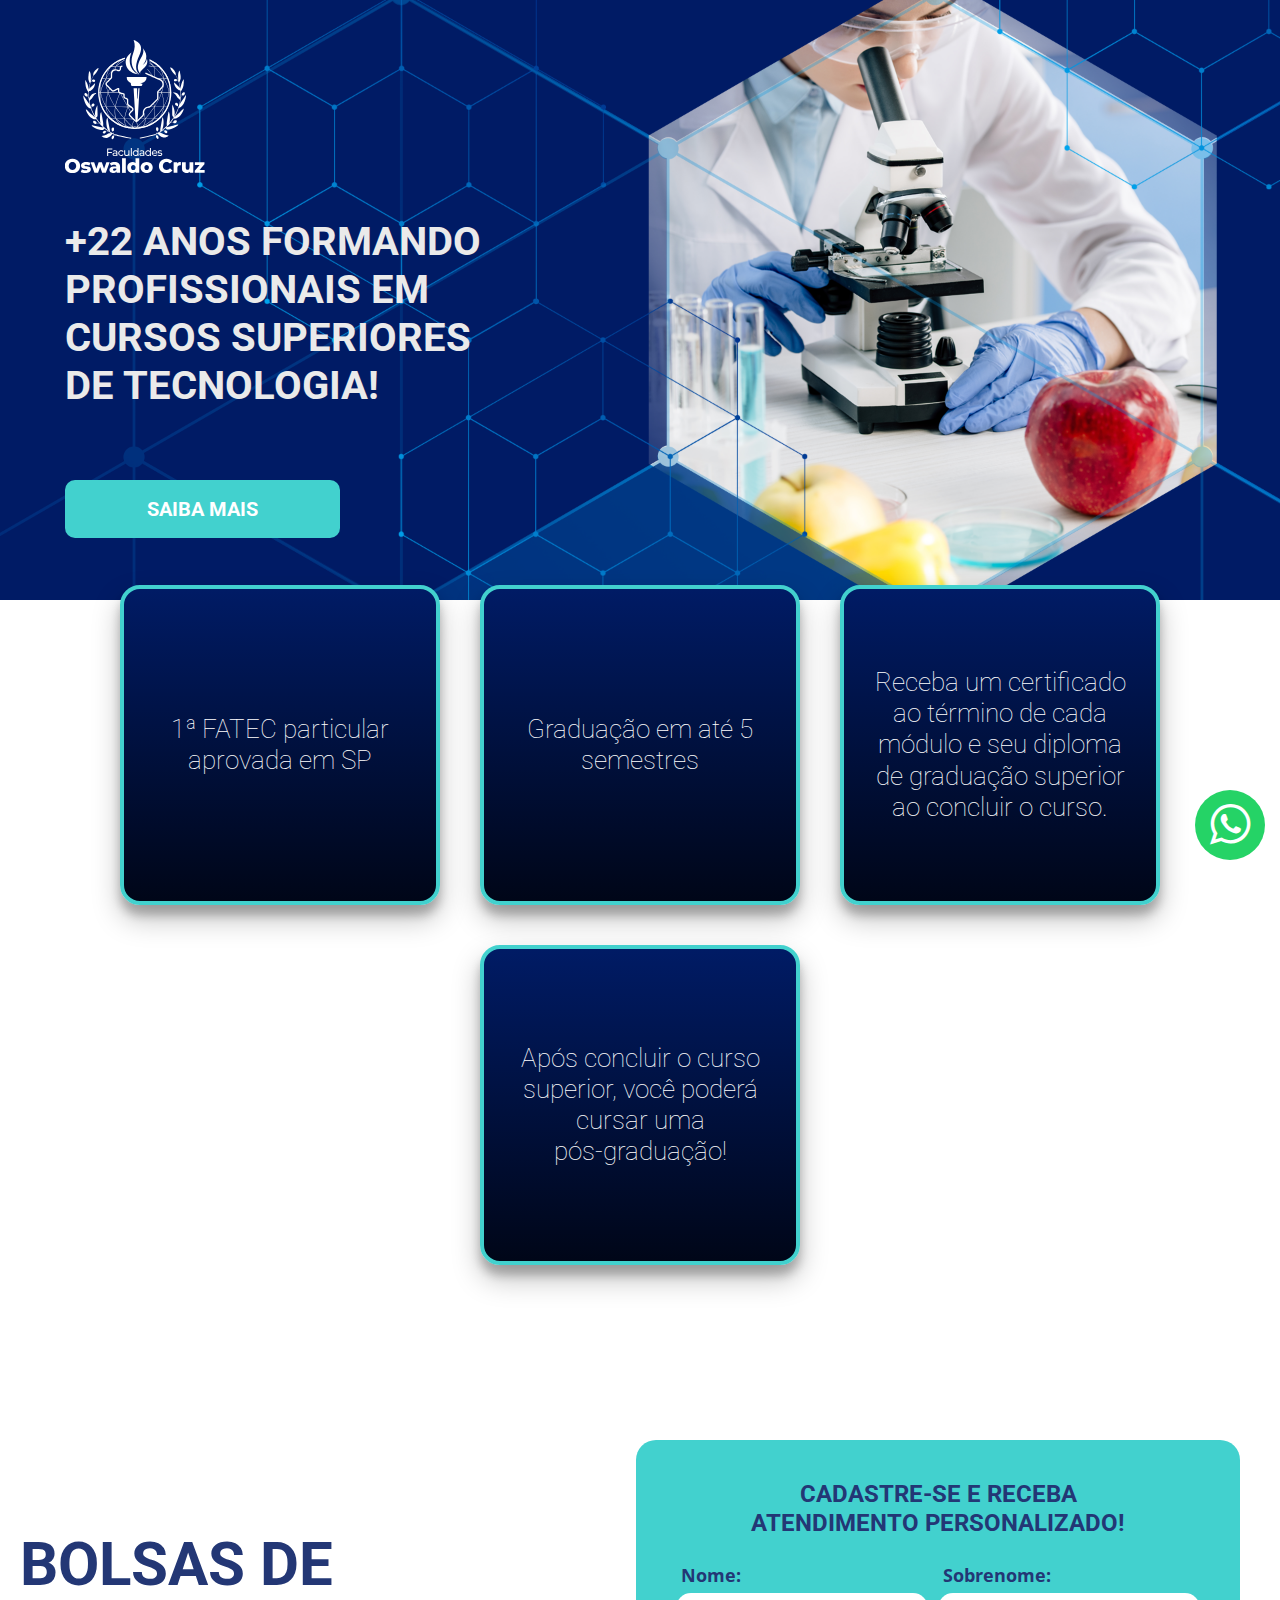
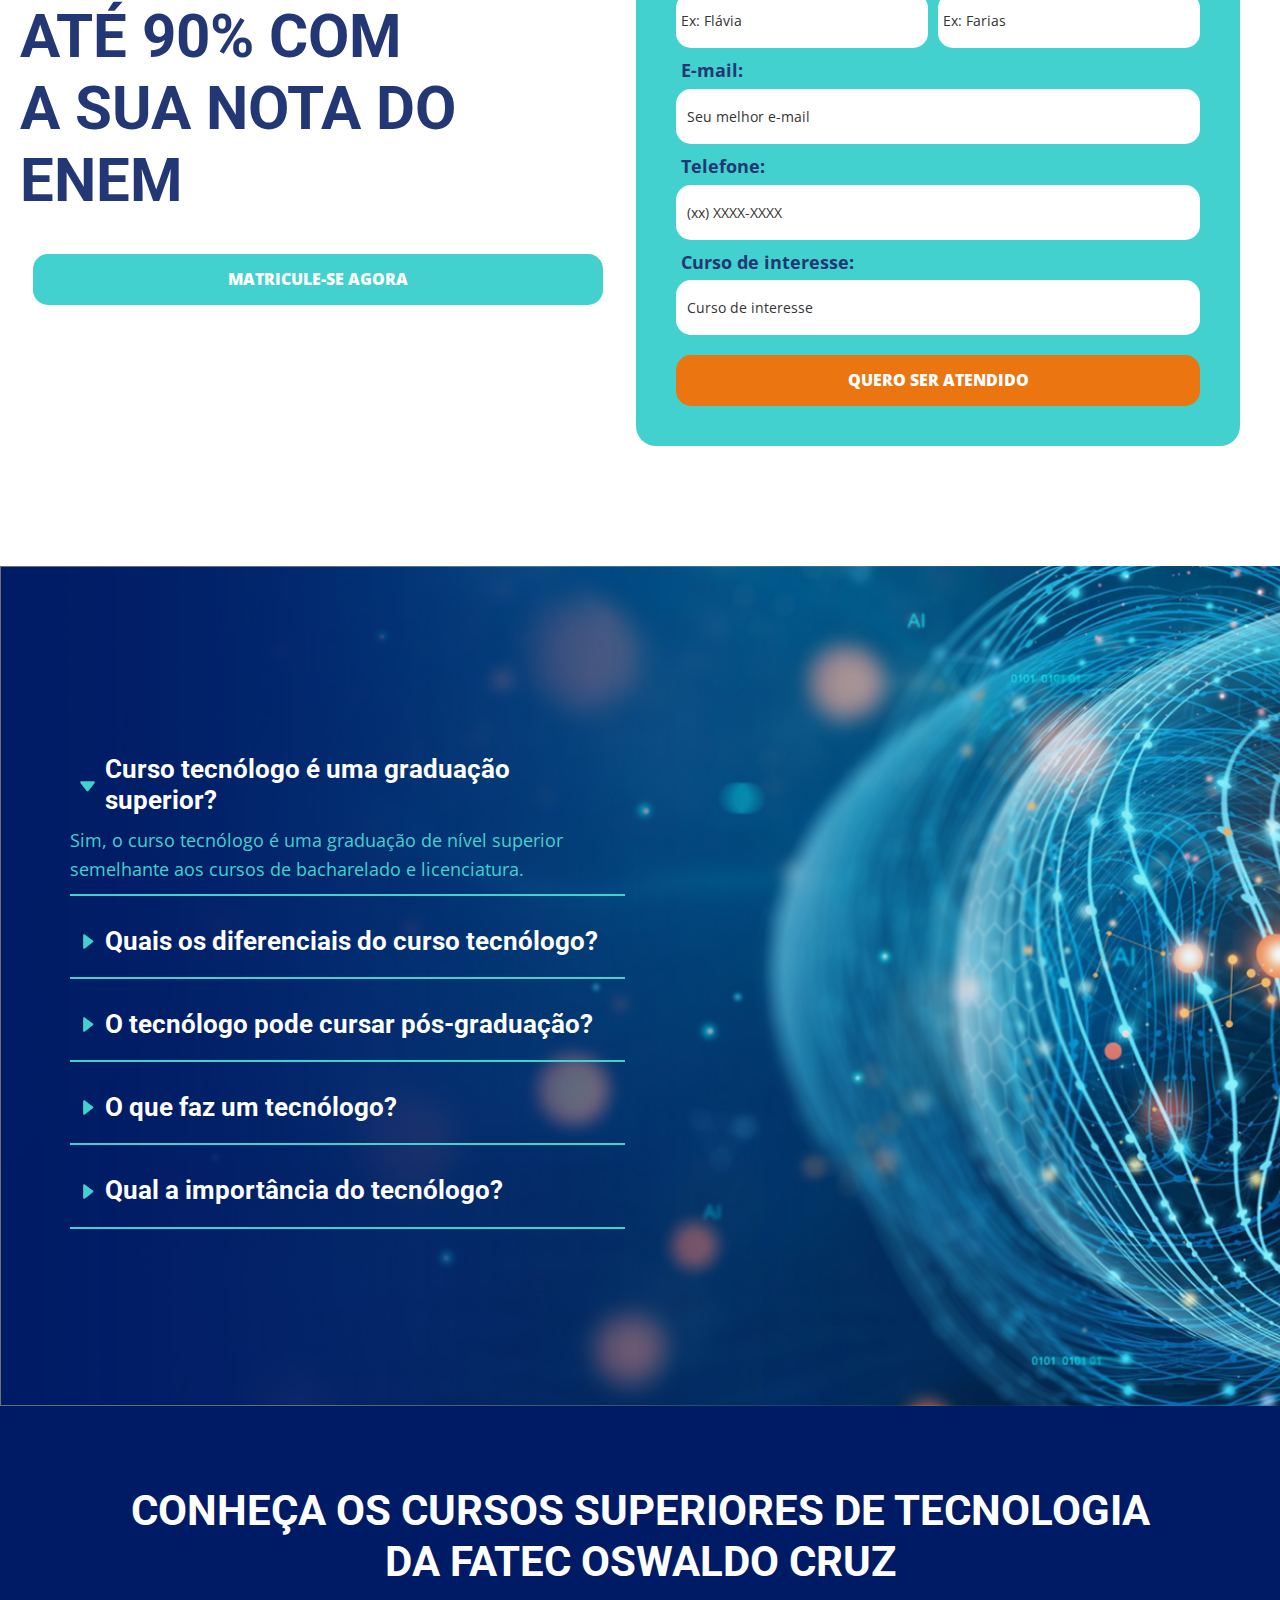
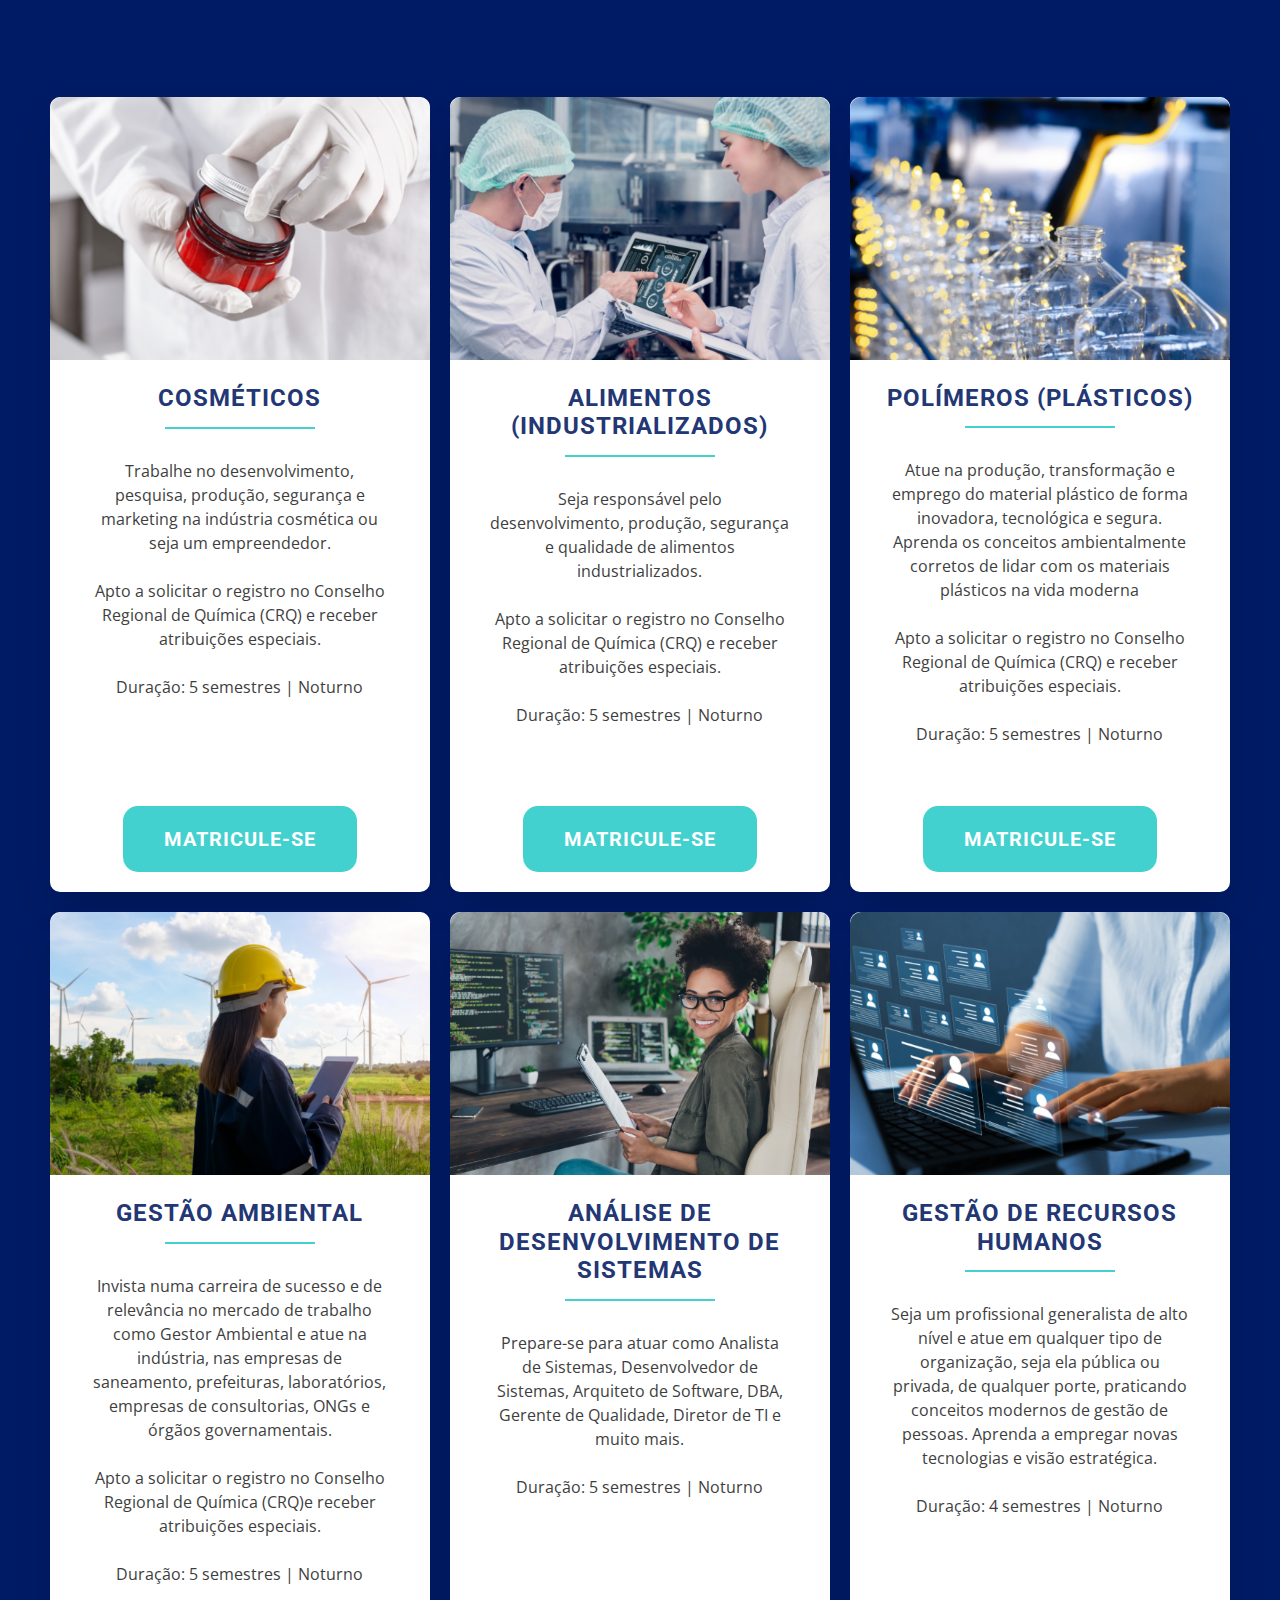
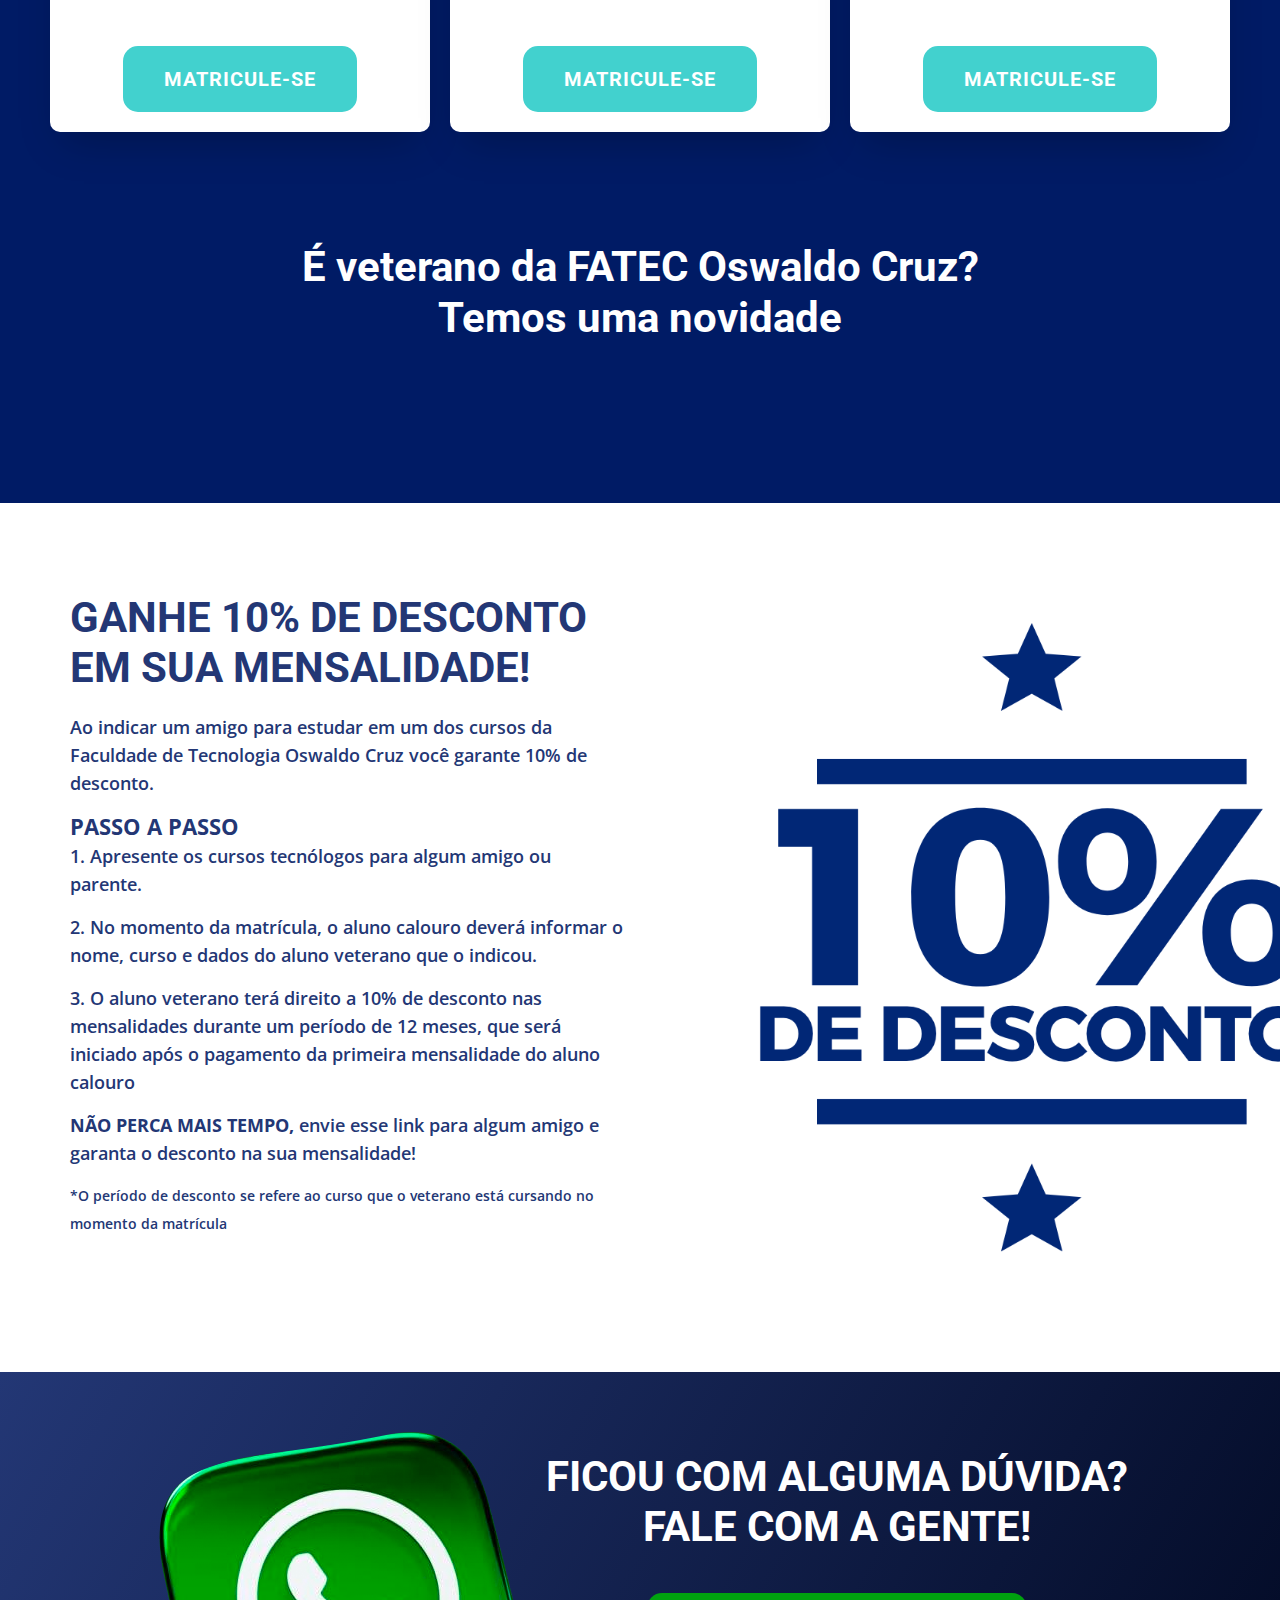
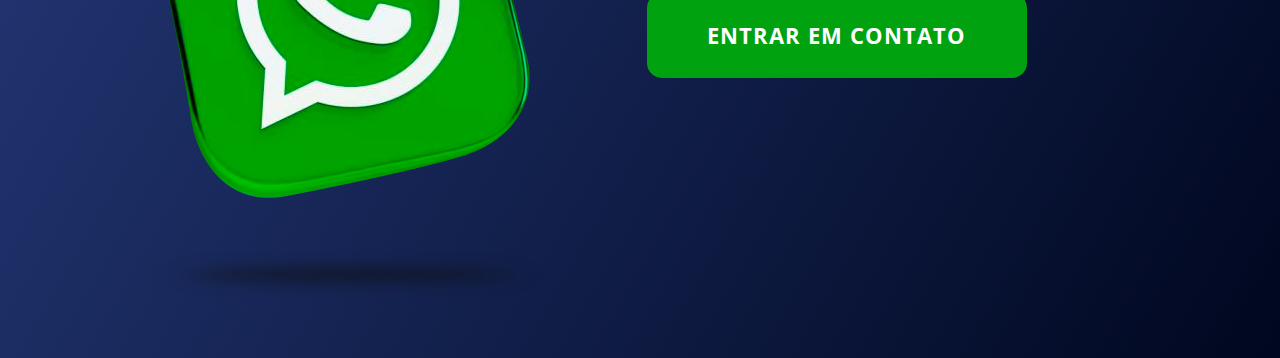
<file: index.html>
<!DOCTYPE html>
<html lang="en">

<head>
  <meta charset="utf-8" />
  <meta name="viewport" content="width=device-width, initial-scale=1.0" />
  <meta name="keywords" content="" />
  <meta name="description" content="" />

  <title>Faculdade Técnica de Excelência - Faculdades Oswaldo Cruz</title>
  <meta name="description"
    content="Descubra os cursos de pós-graduação de excelência da Faculdades Oswaldo Cruz e dê um impulso à sua carreira. Oferecemos programas em diversas áreas de conhecimento, ministrados por professores renomados e com infraestrutura de última geração. Inscreva-se agora e se destaque no mercado de trabalho!">


  <link rel="icon" type="image/x-icon" href="./images/favicon.ico">

  <!-- Loading Bootstrap -->
  <link href="css/bootstrap.css" rel="stylesheet" />

  <!-- Loading Template CSS -->
  <link href="css/style.css" rel="stylesheet" />
  <link href="css/animate.css" rel="stylesheet" />
  <link href="css/style-magnific-popup.css" rel="stylesheet" />

  <!-- Font Awesome -->
  <link href="css/fonts.css" rel="stylesheet" />
  <link rel="stylesheet" href="https://maxcdn.bootstrapcdn.com/font-awesome/4.5.0/css/font-awesome.min.css">

  <!-- Google Fonts -->
  <link href="https://fonts.googleapis.com/css?family=Roboto:400,300,500,700,100" rel="stylesheet" type="text/css" />
  <link href="http://fonts.googleapis.com/css?family=Open+Sans:400,300,300italic,400italic,600,600italic,700"
    rel="stylesheet" type="text/css" />

  <!-- Font Favicon -->
  <link rel="shortcut icon" href="images/favicon.ico" />

  <!-- Meta Pixel Code -->
  <!-- <script>
    !function (f, b, e, v, n, t, s) {
      if (f.fbq) return; n = f.fbq = function () {
        n.callMethod ?
          n.callMethod.apply(n, arguments) : n.queue.push(arguments)
      };
      if (!f._fbq) f._fbq = n; n.push = n; n.loaded = !0; n.version = '2.0';
      n.queue = []; t = b.createElement(e); t.async = !0;
      t.src = v; s = b.getElementsByTagName(e)[0];
      s.parentNode.insertBefore(t, s)
    }(window, document, 'script',
      'https://connect.facebook.net/en_US/fbevents.js');
    fbq('init', '1335290197237374');
    fbq('track', 'PageView');
  </script>
  <noscript><img height="1" width="1" style="display:none"
      src="https://www.facebook.com/tr?id=1335290197237374&ev=PageView&noscript=1" /></noscript> -->
  <!-- End Meta Pixel Code -->

  <!-- Google tag (gtag.js) -->
  <!-- <script async src="https://www.googletagmanager.com/gtag/js?id=AW-11071750930"></script>
  <script>
    window.dataLayer = window.dataLayer || [];
    function gtag() { dataLayer.push(arguments); }
    gtag('js', new Date());

    gtag('config', 'AW-11071750930');
  </script> -->


  <!-- Adicione esse link para utilizar o framework jQuery -->
  <script src="https://code.jquery.com/jquery-3.6.0.min.js"></script>

  <!-- Adicione esse código JavaScript POP-UP formulario -->
  <script>
    $(document).ready(function () {
      $("#contact-form").submit(function (event) {
        event.preventDefault(); // impede que o formulário seja enviado

        var form = $(this);
        var url = form.attr("action");
        var formData = form.serialize();

        $.ajax({
          type: "POST",
          url: url,
          data: formData,
          success: function (response) {
            // Exibe o pop-up de sucesso
            alert("Inscrição realizada. Parabéns por tomar essa decisão importante em busca da sua formação acadêmica! Aguarde o nosso contato para confirmar a sua inscrição e comece a se preparar para realizar o seu desejo de obter uma pós-graduação de qualidade. Estamos ansiosos para te ajudar nessa jornada de aprendizado e crescimento profissional!");
            // Redireciona para a página principal
            window.location.href = "index.html";
          },
          error: function () {
            // Exibe o pop-up de erro
            alert("Erro ao reservar sua bolsa de estudos. Tente novamente mais tarde.");
            // Redireciona para a página principal
            window.location.href = "index.html";
          }
        });
      });
    });
  </script>

</head>

<body>
  <!--begin loader -->
  <div id="loader">
    <div class="sk-three-bounce">
      <div class="sk-child sk-bounce1"></div>
      <div class="sk-child sk-bounce2"></div>
      <div class="sk-child sk-bounce3"></div>
    </div>
  </div>
  <!--end loader -->
  <a href="https://api.whatsapp.com/send?phone=5511951866743&text=Ol%C3%A1%2C+tenho+interesse+nos+cursos+de+P%C3%B3s-gradua%C3%A7%C3%A3o"
    class="float" target="_blank">
    <i class="fa fa-whatsapp my-float"></i>
  </a>


  <!--begin home_wrapper -->
  <section id="home_wrapper" class="home-wrapper">
    <!--begin gradient_overlay -->
    <div class="gradient_overlay img-hor-vert"></div>
    <!--end gradient_overlay -->

    <!--begin container-->
    <div class="container-fluid home-wrappe-inside">
      <!--begin row-->
      <div class="row margin-bottom-30">
        <!--begin col-md-6-->
        <div class="col-md-6 hero-content padding-top-20 margin-left-50">
          <img src="./images/FOC-LOGO-VERTICAL-BRANCA.svg" class="width-100 logo-lp" alt="imac" />

          <h1 class="home-title wow fadeIn" data-wow-delay="0.25s">
            +22 ANOS FORMANDO<br>PROFISSIONAIS EM<br>CURSOS SUPERIORES<br>DE TECNOLOGIA!
          </h1>
          <a href="https://www.oswaldocruz.br/pos/" class="btn btn-banner-blue margin-top-50" onclick="">
            <h3 class="white">SAIBA MAIS</h3>
          </a>
        </div>
        <!--end col-md-6-->
      </div>
      <!--end row-->
    </div>
    <!--end container-->
  </section>
  <!--end home_wrapper -->

  <section class="section-white" id="contact">
    <div class="container-fluid">
      <div class="circle__row">
        <div class="circle">
          <div class="circle--text">
            <h3 class="white">1ª FATEC particular
              aprovada em SP
            </h3>
          </div>
        </div>
        <div class="circle">
          <div class="circle--text">
            <h3 class="white">Graduação
              em até 5 semestres
            </h3>
          </div>
        </div>
        <div class="circle">
          <div class="circle--text">
            <h3 class="white">Receba um certificado ao término de cada módulo e seu diploma de graduação
              superior ao concluir o curso.</h3>
          </div>
        </div>
        <div class="circle">
          <div class="circle--text">
            <h3 class="white">Após concluir o curso superior, você poderá cursar uma</br>pós-graduação!</h3>
          </div>
        </div>
      </div>
    </div>
    <!--begin container-->
    <div class="form-container">
      <!--begin row-->

      <div class="form-aside-text">
        <div class="aside-text-container">
          <h1 class="dark-blue aside-text-content">
            BOLSAS DE<br>
            ATÉ 90% COM<br>
            A SUA NOTA DO ENEM

          </h1>
        </div>
        <div class="btn button-flex" onclick="gtag_report_conversionFOC()">
          <a href="https://www.oswaldocruz.br/www/view/colegio.asp" class="form-text-button">MATRICULE-SE AGORA</a>
        </div>

      </div>
      <!--end row-->
      <div class="form-register col-md-6 ">
        <div class="text-center form-title">
          <h3>CADASTRE-SE E RECEBA<br>ATENDIMENTO PERSONALIZADO!</h3>
        </div>
        <!--begin row-->

        <!--begin contact form -->
        <form id="contact-form" class="contact" action="processar_cadastro.php" method="post">

          <div class="col-md-12 container-two-input">
            <div class="form-medium-field">
              <label for="name">Nome:</label>
              <input class="contact-input gray-input" required="" name="name" placeholder="Ex: Flávia" id="name"
                type="text">
            </div>
            <div class="form-medium-field">
              <label for="surname">Sobrenome:</label>
              <input class="contact-input gray-input" required="" name="surname" placeholder="Ex: Farias" id="surname"
                type="text">
            </div>
          </div>

          <!--begin col-md-6-->
          <div class="col-md-12">
            <div class="form-field">
              <label for="email">E-mail:</label>
              <input class="contact-input gray-input" required="" name="email" placeholder="Seu melhor e-mail"
                id="email" type="email">
            </div>
            <div class="form-field">
              <label for="phone">Telefone:</label>
              <input class="contact-input gray-input" required="" name="phone" placeholder="(xx) XXXX-XXXX" id="phone"
                type="tel">
            </div>
          </div>
          <!--end col-md-6-->

          <!--begin col-md-6-->
          <div class="col-md-12">
            <div class="form-field">
              <label for="curso">Curso de interesse:</label>
              <input class="contact-input gray-input" required="" name="course" placeholder="Curso de interesse"
                id="course" type="text">
            </div>
          </div>
          <!--end col-md-6-->

          <!--begin col-md-12-->
          <div class="col-md-12 button-flex" onclick="">
            <input value="QUERO SER ATENDIDO" id="submit-button" class="contact-submit" type="submit">
          </div>
          <!--end col-md-12-->
        </form>

        <!--end contact form -->
      </div>
      <!--end row-->
    </div>
    <!--end container-->
  </section>
  <section class="section-faq" style="position: relative;">
    <!--begin container-->
    <div class="container">
      <!--begin row-->
      <div class="row mobile-reverse" style="position: relative;">
        <!--begin col-md-6-->
        <div class="col-md-6 margin-top-10 margin-bottom-30 section-align-center" style="height: 560px;">
          <div class="faq active">

            <div class="question">
              <img class="faq-img" src="/images/iconmonstr-caret-right-filled.svg" width="35px">
              <h3 class="white">Curso tecnólogo é uma graduação superior?</h3>
            </div>
            <div class="answer">
              <p class="cyan">Sim, o curso tecnólogo é uma graduação de nível superior semelhante aos cursos de
                bacharelado e licenciatura.</p>
            </div>
          </div>
          <div class="faq">

            <div class="question">
              <img class="faq-img" src="/images/iconmonstr-caret-right-filled.svg" width="35px">
              <h3 class="white">Quais os diferenciais do curso tecnólogo?</h3>
            </div>
            <div class="answer">
              <p class="cyan">O curso tecnólogo oferece uma formação específica e destinada para uma determinada área do
                mercado de trabalho.
              </p>
            </div>
          </div>
          <div class="faq">

            <div class="question">
              <img class="faq-img" src="/images/iconmonstr-caret-right-filled.svg" width="35px">
              <h3 class="white">O tecnólogo pode cursar pós-graduação?</h3>
            </div>
            <div class="answer">
              <p class="cyan">Sim, pode. Você pode se formar em tecnólogo na FATEC Oswaldo Cruz em 2,5 anos e se cursar
                uma pós em até 1,5 anos terá também o título de especialista</p>
            </div>
          </div>
          <div class="faq">

            <div class="question">
              <img class="faq-img" src="/images/iconmonstr-caret-right-filled.svg" width="35px">
              <h3 class="white">O que faz um tecnólogo?</h3>
            </div>
            <div class="answer">
              <p class="cyan">Embora receba uma formação específica, o tecnólogo pode atuar na parte operacional,
                coordenação, gestão e direção da sua área de formação</p>
            </div>
          </div>
          <div class="faq">

            <div class="question">
              <img class="faq-img" src="/images/iconmonstr-caret-right-filled.svg" width="35px">
              <h3 class="white">Qual a importância do tecnólogo?</h3>
            </div>
            <div class="answer">
              <p class="cyan">O profissional tecnólogo é valioso para o mercado de trabalho pois oferece mão de obra
                qualificada especializada. Por isso, os cursos tecnólogos oferecem alta empregabilidade</p>
            </div>
          </div>
        </div>
        <!--end col-sm-6-->
      </div>
      <!--end row-->
    </div>
    <!--end container-->
  </section>

  <section class="section-dark-blue" style="position:relative">
    <h1 class="text-center margin-bottom-100 white">CONHEÇA OS CURSOS SUPERIORES DE TECNOLOGIA<br>
      DA FATEC OSWALDO CRUZ</h1>
    <div class="main">
      <ul class="cards">
        <li class="cards_item">
          <div class="card">
            <div class="card_image"><img src="/images/cosmeticos.png"></div>
            <div class="card_content">
              <h2 class="card_title dark-blue underline-blue">COSMÉTICOS</h2>
              <p class="card_text">Trabalhe no desenvolvimento, pesquisa, produção,
                segurança e marketing na indústria cosmética ou seja um empreendedor.<br><br>
                Apto a solicitar o registro no Conselho Regional
                de Química (CRQ) e receber atribuições especiais.<br><br>
                Duração: 5 semestres | Noturno
              </p>
            </div>
            <div class="align-end">
              <a href="https://www.oswaldocruz.br/pos/sip/sip_curso.asp?id_curso=464" class="btn btn-blue-fluid"
                onclick="gtag_report_conversion_farmacoeconomia()">
                <h5 class="white">MATRICULE-SE</h5>
              </a>
            </div>
          </div>
        </li>
        <li class="cards_item">
          <div class="card">
            <div class="card_image"><img src="/images/alimentos-industrializados.png"></div>
            <div class="card_content">
              <h2 class="card_title dark-blue underline-blue">ALIMENTOS<br>(INDUSTRIALIZADOS)</h2>
              <p class="card_text">Seja responsável pelo desenvolvimento, produção,
                segurança e qualidade de alimentos industrializados.<br><br>
                Apto a solicitar o registro no Conselho Regional
                de Química (CRQ) e receber atribuições especiais. <br><br>
                Duração: 5 semestres | Noturno
              </p>
            </div>
            <div class="align-end">
              <a href="https://www.oswaldocruz.br/pos/sip/sip_curso.asp?id_curso=464" class="btn btn-blue-fluid"
                onclick="gtag_report_conversion_farmacoeconomia()">
                <h5 class="white">MATRICULE-SE</h5>
              </a>
            </div>
          </div>
        </li>
        <li class="cards_item">
          <div class="card">
            <div class="card_image"><img src="/images/polimeros-plasticos.png"></div>
            <div class="card_content">
              <h2 class="card_title dark-blue underline-blue">POLÍMEROS (PLÁSTICOS)</h2>
              <p class="card_text">Atue na produção, transformação e emprego do material plástico de forma inovadora,
                tecnológica e segura. Aprenda os conceitos ambientalmente corretos de lidar com os materiais plásticos
                na vida moderna<br><br>
                Apto a solicitar o registro no Conselho Regional
                de Química (CRQ) e receber atribuições especiais.<br><br>
                Duração: 5 semestres | Noturno
              </p>
            </div>
            <div class="align-end">
              <a href="https://www.oswaldocruz.br/pos/sip/sip_curso.asp?id_curso=464" class="btn btn-blue-fluid"
                onclick="gtag_report_conversion_farmacoeconomia()">
                <h5 class="white">MATRICULE-SE</h5>
              </a>
            </div>
          </div>
        </li>

        <li class="cards_item">
          <div class="card">
            <div class="card_image"><img src="/images/gestao-ambiental.png"></div>
            <div class="card_content">
              <h2 class="card_title dark-blue underline-blue">GESTÃO AMBIENTAL</h2>
              <p class="card_text">Invista numa carreira de sucesso e de relevância no mercado de trabalho como Gestor
                Ambiental e atue na indústria, nas empresas de saneamento, prefeituras, laboratórios, empresas de
                consultorias, ONGs e órgãos governamentais. <br><br>
                Apto a solicitar o registro no Conselho Regional
                de Química (CRQ)e receber atribuições especiais.<br><br>
                Duração: 5 semestres | Noturno
              </p>
            </div>
            <div class="align-end">
              <a href="https://www.oswaldocruz.br/pos/sip/sip_curso.asp?id_curso=464" class="btn btn-blue-fluid"
                onclick="gtag_report_conversion_farmacoeconomia()">
                <h5 class="white">MATRICULE-SE</h5>
              </a>
            </div>
          </div>
        </li>

        <li class="cards_item">
          <div class="card">
            <div class="card_image"><img src="/images/analise-de-desenvolvimento.png"></div>
            <div class="card_content">
              <h2 class="card_title dark-blue underline-blue">ANÁLISE DE DESENVOLVIMENTO DE SISTEMAS</h2>
              <p class="card_text">Prepare-se para atuar como Analista de Sistemas, Desenvolvedor de Sistemas, Arquiteto
                de Software, DBA, Gerente de Qualidade, Diretor de TI e muito mais.<br><br>
                Duração: 5 semestres | Noturno
              </p>
            </div>
            <div class="align-end">
              <a href="https://www.oswaldocruz.br/pos/sip/sip_curso.asp?id_curso=464" class="btn btn-blue-fluid"
                onclick="gtag_report_conversion_farmacoeconomia()">
                <h5 class="white">MATRICULE-SE</h5>
              </a>
            </div>
          </div>
        </li>

        <li class="cards_item">
          <div class="card">
            <div class="card_image"><img src="/images/gestao-de-rh.png"></div>
            <div class="card_content">
              <h2 class="card_title dark-blue underline-blue">GESTÃO DE RECURSOS HUMANOS</h2>
              <p class="card_text">Seja um profissional generalista de alto nível e atue em qualquer tipo de
                organização, seja ela pública ou privada, de qualquer porte, praticando conceitos modernos de gestão de
                pessoas. Aprenda a empregar novas tecnologias e visão estratégica.<br><br>
                Duração: 4 semestres | Noturno
              </p>
            </div>
            <div class="align-end">
              <a href="https://www.oswaldocruz.br/pos/sip/sip_curso.asp?id_curso=464" class="btn btn-blue-fluid"
                onclick="gtag_report_conversion_farmacoeconomia()">
                <h5 class="white">MATRICULE-SE</h5>
              </a>
            </div>
          </div>
        </li>
      </ul>
      <h1 class="text-center margin-bottom-100 margin-top-100 white">É veterano da FATEC Oswaldo Cruz?<br>
        Temos uma novidade
        <br>

    </div>
  </section>

  <section class="section-white" style="position: relative;">
    <!--begin container-->
    <div class="container">
      <!--begin row-->
      <div class="row mobile-reverse" style="position: relative;">
        <!--begin col-md-6-->
        <div class="col-md-6 margin-top-10 margin-bottom-30 section-align-center text-42" style="height: 560px;">
          <h3 class="dark-blue" style="font-size: 42px;">
            GANHE 10% DE DESCONTO EM SUA MENSALIDADE!
          </h3>

          <p class="dark-blue semi-bold">Ao indicar um amigo para estudar em um dos cursos
            da Faculdade de Tecnologia Oswaldo Cruz você garante 10% de desconto.
          </p>

          <p class="dark-blue semi-bold">
            <b style="font-size: 22px;">PASSO A PASSO</b><br>
            1. Apresente os cursos tecnólogos para algum amigo ou parente.
          </p>

          <p class="dark-blue semi-bold">2. No momento da matrícula, o aluno calouro deverá informar o nome, curso e
            dados do aluno veterano que o indicou.</p>

          <p class="dark-blue semi-bold">3. O aluno veterano terá direito a 10% de desconto nas mensalidades durante um
            período de 12 meses, que será iniciado após o pagamento da primeira mensalidade do aluno calouro</p>

          <p class="dark-blue semi-bold"><b>NÃO PERCA MAIS TEMPO,</b> envie esse link para algum amigo e garanta o
            desconto na
            sua mensalidade!
          </p>

          <p class="dark-blue semi-bold" style="font-size: 14px;">*O período de desconto se refere ao curso que o
            veterano está cursando no momento da matrícula</p>
        </div>
        <!--end col-sm-6-->
        <!--begin col-md-6-->
        <div class="col-md-6 complement-image">
          <img src="./images/desconto-10.png" class="width-100 img-mb-30 responsive-42 margin-left-100" alt="imac" />
        </div>
        <!--end col-sm-6-->
      </div>
      <!--end row-->
    </div>
    <!--end container-->
  </section>

  <section class="section-dark-blue-gradient" style="position:relative">
    <div class="container">
      <div class="whatsapp-connection">
        <div class="whatsapp-icon"><img src="./images/WHATSAPP ICON.png" class="width-100" alt="imac" />
        </div>
        <div class="whatsapp-content text-center">
          <h1 class="white">FICOU COM ALGUMA DÚVIDA?</br> FALE COM A GENTE!</h1>
          <div class="button-center">
            <a href="https://api.whatsapp.com/send?phone=5511951866743&text=Ol%C3%A1%2C+tenho+interesse+em%C2%A0um%C2%A0dos%C2%A0cursos%21"
              target="_blank" class="btn btn-whatsapp">ENTRAR EM CONTATO</a>
          </div>
        </div>
      </div>
    </div>
  </section>

  <!-- Load JS here for greater good =============================-->
  <script src="js/jquery-1.11.3.min.js"></script>
  <script src="js/bootstrap.min.js"></script>
  <script src="js/jquery.magnific-popup.min.js"></script>
  <script src="js/jquery.nav.js"></script>
  <script src="js/jquery.scrollTo-min.js"></script>
  <script src="js/SmoothScroll.js"></script>
  <script src="js/wow.js"></script>
  <script src="js/custom.js"></script>
  <script src="js/plugins.js"></script>
  <script src="js/app.js"></script>
</body>

</html>
</file>
<file: css/style.css>
/*
Template Name: BeSmart - Startup Landing Page Template
Author URI: http://themeforest.net/user/bogdan_09
Author Name: Bogdan
Version: 1.0
*/

/* --- TABLE OF CONTENT

01. GENERAL LAYOUT
02. FOOTER
03. HOME
04. SERVICES
05. NEWSLETTER
06. TEAM
07. BLOG
08. REGISTER
09. PRICING
10. CONTACT
11. OTHER STYLES
		1. Buttons
		2. Partners
		3. Navigation
		4. Fun Facts
		5. Testimonials
		6. Background Image
		7. Page Loader
12. MOBILE DEVICES

--- */

/* ========================================================== */
/* 			            01. GENERAL LAYOUT                    */
/* ========================================================== */

html {
  overflow: auto;
}

.no-padding {
  padding: 0;
}

.no-padding-left {
  padding-left: 0;
}

.no-padding-right {
  padding-left: 0;
}

.small-padding-left {
  padding-left: 5px;
}

.small-padding-right {
  padding-right: 5px;
}

ul,
ol {
  list-style: none;
  list-style-image: none;
  margin: 0;
  padding: 0;
  color: #858585;
  font-size: 14px;
  line-height: 24px;
  margin-bottom: 20px;
}

ul li,
ol li {
  font-size: 18px;
  line-height: 28px;
}

ul li i {
  vertical-align: middle;
}

ul.features-list-dark {
  display: inline-block;
}

ul.features-list-dark li {
  float: left;
  font-size: 15px;
  line-height: 28px;
  margin: 1px 0;
}

ul.features-list li {
  float: left;
  font-size: 15px;
  line-height: 24px;
  margin: 12px 0;
}
ul.features-list li img {
  max-width: 55px;
  margin-right: 20px;
  float: left;
}

p {
  font-size: 15px;
  line-height: 24px;
  font-weight: 400;
  color: #858585;
  margin-bottom: 15px;
}

a,
a:hover,
a:focus {
  text-decoration: none;
  outline: 0;
}

h1,
h2,
h3,
h4,
h5,
h6 {
  font-family: "Roboto", sans-serif;
  font-weight: 700;
  line-height: 1.2;
  margin-bottom: 20px;
  color: #454545;
}

h1 {
  font-size: 42px;
}

h2 {
  font-size: 34px;
}

h3 {
  font-size: 28px;
}

h4 {
  font-size: 24px;
}

h5 {
  font-size: 20px;
}

h6 {
  font-size: 18px;
}

h2.section-title.grey {
  color: #ddd;
}

h2.large-title {
  margin-bottom: 15px;
  font-size: 40px;
  font-weight: 500;
}

p.section-subtitle {
  font-size: 17px;
}

p.section-subtitle.grey {
  color: #bbb;
}

.separator_wrapper,
.separator_wrapper_white {
  margin-bottom: 10px;
}

.separator_wrapper::after,
.separator_wrapper::before {
  background-color: #34b1c4;
  display: inline-block;
  vertical-align: middle;
  content: "";
  width: 60px;
  height: 1px;
  margin-top: -6px;
}

.separator_wrapper_white::after,
.separator_wrapper_white::before {
  background-color: #ddd;
  display: inline-block;
  vertical-align: middle;
  content: "";
  width: 60px;
  height: 1px;
  margin-top: -6px;
}

h3.purple-title {
  font-size: 38px;
}

h3.medium-title {
  font-size: 40px;
}

iframe {
  max-width: 100%;
  border: none;
}

.width-100 {
  width: 100%;
}

.medium {
  font-weight: 400;
}

.semi-bold {
  font-weight: 600;
}

.bold {
  font-weight: 700;
}

.lyla {
  color: #9e5fba;
}

.green {
  color: #16a085;
}

.blue {
  color: #3498db;
}

.dark-blue {
  color: #233775;
}

.red {
  color: #34b1c4;
}
.grey {
  color: #ddd;
}

.white {
  color: #fff;
}

.cyan {
  color: #42d1ce;
}

.purple {
  color: #442463;
}

.light-purple {
  color: #512199;
}

.container-button {
  max-width: 300px;
  margin: 0 auto;
}

.logo-lp {
  max-width: 200px;
  margin-bottom: 4rem;
}

.description-first-section {
  max-width: 400px;
}

.section-purple {
  background-color: #331d5f;
  padding: 60px 0;
}

.section-light-purple {
  background-color: #512199;
  padding: 100px 0;
}

.section-dark-blue {
  background-color: #001b65;
  padding: 60px 0;
}

.section-dark-blue-gradient {
  background: linear-gradient(
    120deg,
    rgba(35, 55, 117, 1) 0%,
    rgba(0, 7, 31, 1) 100%
  );
  padding: 60px 0;
}

.section-white {
  background-color: #fff;
  padding: 120px 0;
}

.section-faq {
  background: url(/images/bg-perguntas.png);
  padding: 120px 0;
  background-size: cover;
}

.section-grey {
  background-color: #42d1ce;
  padding: 90px 0;
}

.section-grey.small-padding,
.section-white.small-padding {
  padding: 40px 0;
}

.section-grey.medium-padding,
.section-white.medium-padding,
.section-dark.medium-padding {
  padding: 60px 0;
}

.section-grey.no-padding-bottom,
.section-white.no-padding-bottom,
.section-dark.no-padding-bottom,
.section-blue.no-padding-bottom {
  padding: 90px 0 0 0;
}

.section-grey.small-padding-bottom,
.section-white.small-padding-bottom,
.section-dark.small-padding-bottom,
.section-blue.small-padding-bottom {
  padding: 90px 0 60px 0;
}

.section-grey.no-padding,
.section-white.no-padding,
.section-dark.no-padding,
.section-blue.no-padding {
  padding: 0;
}

.section-white.about-padding {
  padding: 85px 0 100px 0;
}

.section-dark.portfolio-padding {
  padding: 60px 0 75px 0;
}

.section-dark {
  background-color: #42d1ce;
  padding: 90px 0;
}

.section-blue {
  background-color: #34b1c4;
  padding: 90px 0;
}

/* margin and padding classes */

.margin-left-100 {
  margin-left: 100px;
}

.margin-left-200 {
  margin-left: 200px;
}

.margin-right-200 {
  margin-right: 200px;
}

.margin-right-25 {
  margin-right: 25px !important;
}

.margin-top-110 {
  margin-top: 110px !important;
}

.margin-top-100 {
  margin-top: 100px !important;
}

.margin-top-90 {
  margin-top: 90px !important;
}

.margin-top-80 {
  margin-top: 80px !important;
}

.margin-top-60 {
  margin-top: 60px !important;
}

.margin-top-50 {
  margin-top: 50px !important;
}

.margin-top-40 {
  margin-top: 40px !important;
}

.margin-top-35 {
  margin-top: 35px !important;
}

.margin-top-30 {
  margin-top: 30px !important;
}

.margin-top-20 {
  margin-top: 20px !important;
}

.margin-top-10 {
  margin-top: 10px !important;
}

.margin-top-5 {
  margin-top: 5px !important;
}

.margin-bottom-0 {
  margin-bottom: 0px !important;
}

.margin-bottom-10 {
  margin-bottom: 10px !important;
}

.margin-bottom-20 {
  margin-bottom: 20px !important;
}

.margin-bottom-30 {
  margin-bottom: 30px !important;
}

.margin-bottom-40 {
  margin-bottom: 40px !important;
}

.margin-bottom-50 {
  margin-bottom: 50px !important;
}

.margin-bottom-60 {
  margin-bottom: 60px !important;
}

.margin-bottom-70 {
  margin-bottom: 70px !important;
}

.margin-bottom-80 {
  margin-bottom: 80px !important;
}

.margin-bottom-100 {
  margin-bottom: 100px !important;
}

.margin-bottom-120 {
  margin-bottom: 120px !important;
}

.margin-bottom-130 {
  margin-bottom: 120px !important;
}

.margin-bottom-140 {
  margin-bottom: 140px !important;
}

.vertical-padding-50 {
  padding: 50px 0;
}

.padding-0 {
  padding: 0 !important;
}

.padding-top-0 {
  padding-top: 0px !important;
}

.padding-top-20 {
  padding-top: 20px !important;
}

.padding-top-25 {
  padding-top: 25px !important;
}

.padding-top-30 {
  padding-top: 30px !important;
}

.padding-top-40 {
  padding-top: 40px !important;
}

.padding-top-45 {
  padding-top: 45px !important;
}

.padding-top-50 {
  padding-top: 50px !important;
}
.padding-top-60 {
  padding-top: 60px !important;
}

.padding-top-70 {
  padding-top: 70px !important;
}

.padding-top-80 {
  padding-top: 80px !important;
}

.padding-top-100 {
  padding-top: 180px !important;
}

.padding-bottom-60 {
  padding-bottom: 60px !important;
}

.padding-bottom-70 {
  padding-bottom: 70px !important;
}

.padding-bottom-0 {
  padding-bottom: 0px !important;
}

.margin-top-0 {
  margin-top: 0px !important;
}

/* carousel */
.carousel.carousel1 .carousel-indicators {
  position: inherit;
  right: 0px;
}

.carousel.carousel1 .item .lead {
  font-size: 20px;
}

.carousel.carousel1 .carousel-indicators li {
  background-color: #e0e0e0;
  width: 16px;
  height: 16px;
}

.carousel.carousel1 .carousel-indicators li.active {
  background-color: #34b1c4;
}

.carousel.carousel3 .carousel-indicators {
  position: inherit;
  right: 0px;
}

.carousel.carousel3 .item .lead {
  font-size: 20px;
}

.carousel.carousel3 .carousel-indicators li {
  background-color: #f9f9f9;
  width: 16px;
  height: 16px;
}

.carousel.carousel3 .carousel-indicators li.active {
  background-color: #34b1c4;
}

.carousel.carousel-fade .item {
  -webkit-transition: opacity 0.5s ease-in-out;
  -moz-transition: opacity 0.5s ease-in-out;
  -ms-transition: opacity 0.5s ease-in-out;
  -o-transition: opacity 0.5s ease-in-out;
  transition: opacity 0.5s ease-in-out;
  opacity: 0;
}

.carousel.carousel-fade .active.item {
  opacity: 1;
}

.carousel.carousel-fade .active.left,
.carousel.carousel-fade .active.right {
  left: 0;
  z-index: 2;
  opacity: 0;
  filter: alpha(opacity=0);
}

.carousel.carousel-fade .next,
.carousel.carousel-fade .prev {
  left: 0;
  z-index: 1;
}

.carousel.carousel-fade .carousel-control {
  z-index: 3;
}

.carousel-indicators {
  bottom: auto;
  left: auto;
  margin: 0;
  right: 16px;
  top: 16px;
  width: auto;
  line-height: 8px;
  -webkit-user-select: none;
  -moz-user-select: none;
  -ms-user-select: none;
  -o-user-select: none;
  user-select: none;
}
.carousel-indicators li {
  vertical-align: top;
  border: none;
  width: 8px;
  height: 8px;
  margin: 0 0 0 6px;
  background-color: #2c3e50;
  background-color: rgba(44, 62, 80, 0.5);
}
.carousel-indicators li.active {
  background-color: #fff;
  width: 8px;
  height: 8px;
  margin: 0 0 0 6px;
}
/* end carousel */

/* -----  Photos Hover Animations ----- */
.popup-wrapper {
  display: block;
  position: relative;
  overflow: hidden;
}

.popup-gallery {
  display: inline-block;
  position: relative;
}

.first-gallery {
  margin-bottom: 15px;
}

.popup-gallery img {
  position: relative;
  z-index: 10;
  width: 100%;
  height: auto;
}

.popup-gallery:hover img {
  opacity: 0.25;
}

.popup-gallery a span.eye-wrapper,
.popup-gallery a span.eye-wrapper2 {
  background-color: #000;
  position: absolute;
  display: block;
  overflow: hidden;
  z-index: 2;
  height: 100% !important;
  top: 0%;
  margin-top: 0px;
  left: 0%;
  right: 0%;
  font-size: 22px;
  color: #fff;
  text-align: center;
  font-weight: 300;
  opacity: 0;
}

.popup-gallery a span.eye-wrapper i.eye-icon,
.popup-gallery a span.eye-wrapper2 i.eye-icon {
  position: absolute;
  display: inline-block;
  font-size: 38px;
  z-index: 3;
  top: 50% !important;
  margin-top: -19px !important;
  left: 0%;
  right: 0%;
}

.popup-gallery a:hover span {
  opacity: 1;
}

.popup-gallery img,
.popup-gallery a span {
  -webkit-transition: all 0.25s ease-in-out;
  -moz-transition: all 0.25s ease-in-out;
  -ms-transition: all 0.25s ease-in-out;
  -o-transition: all 0.25s ease-in-out;
  transition: all 0.25s ease-in-out;
}

/* ========================================================== */
/* 			                02. FOOTER                        */
/* ========================================================== */

.footer {
  z-index: 900;
  display: flex;
  flex-direction: row;
  align-items: center;
  justify-content: center;
  flex-wrap: wrap;
  margin: 0 10px;
}

.footer img {
  height: 150px;
  margin-left: 20px;
}

/* ========================================================== */
/* 			                 03. HOME                         */
/* ========================================================== */

.home-wrapper {
  height: 983px;
  position: relative;
  overflow: hidden;
  z-index: 100;
  padding: 20px 0 40px 0;
  background-color: #001b65;
}

.home-wrapper .gradient_overlay {
  position: absolute;
  z-index: 10;
  top: 0;
  bottom: 0;
  right: 0;
  left: 0;
  background: url(../images/hero-v2.png);
  float: right;
  background-position: right;
  background-repeat: no-repeat;
  background-size: cover;
}

.home-wrappe-inside {
  position: relative;
  z-index: 100;
}

h1.home-title {
  font-size: 65px;
  line-height: 90px;
  font-weight: 700;
  color: #eaeaea;
  font-family: "Roboto", sans-serif;
  margin-top: 5px;
}

h4.home-title {
  font-size: 22px;
  font-weight: 700;
  color: #eaeaea;
  font-family: "Roboto", sans-serif;
  margin-bottom: 0;
}

p.home-subtitle {
  font-size: 18px;
  line-height: 28px;
  font-weight: 400;
  color: #cecece;
  margin-bottom: 20px;
}

ul.features-list-hero {
  display: inline-block;
  margin-bottom: 25px;
}

ul.features-list-hero li {
  float: left;
  margin: 8px 0;
  color: #cecece;
  font-size: 15px;
  line-height: 24px;
}

ul.features-list-hero li i {
  float: left;
  padding-right: 20px;
  color: #34b1c4;
  font-size: 40px;
  line-height: 56px;
  vertical-align: text-top;
}

/* ========================================================== */
/* 				  		   04. SERVICES                       */
/* ========================================================== */

.features-item {
  margin: 10px 0;
  text-align: center;
}

.features-item h3 {
  font-size: 20px;
  margin-bottom: 10px;
}

.features-item p {
  padding: 0 10px;
}

.icon-wrapper {
  margin-bottom: 25px;
  width: 100%;
}

.features-icon {
  padding: 18px 22px;
  font-size: 42px;
  line-height: 42px;
  display: inline-block;
  text-align: center;
  color: #fff;
  background-color: #34b1c4;
  -webkit-border-radius: 8px 8px;
  -moz-border-radius: 8px 8px;
  border-radius: 8px 8px;
  transition: all 0.5s ease-in-out;
  -moz-transition: all 0.5s ease-in-out;
  -webkit-transition: all 0.5s ease-in-out;
}

.services-item {
  margin: 20px 0;
}

.services-icon {
  display: block;
  width: 70px;
  height: 70px;
  position: absolute;
  left: 0px;
  top: 5px;
  color: #34b1c4;
  font-size: 48px;
  line-height: 70px;
  text-align: center;
}

.services-text {
  padding-left: 60px;
}

.services-text h4 {
  font-size: 18px;
  margin-bottom: 8px;
  color: #454545;
}

/* ========================================================== */
/* 						   05. NEWSLETTER                     */
/* ========================================================== */
.newsletter-wrapper {
  width: 100%;
  position: relative;
  background: url(http://placehold.it/1920x1280);
  background-position: center center;
  background-repeat: no-repeat;
  background-attachment: fixed;
  background-size: cover;
  margin: 0 auto;
  padding: 110px 0 110px 0;
}

.newsletter-wrapper .image-overlay {
  background: rgba(34, 34, 34, 0.65);
  position: absolute;
  z-index: 10;
  top: 0;
  bottom: 0;
  right: 0;
  left: 0;
}

.newsletter-box {
  position: relative;
  z-index: 100;
}

.newsletter_info h2 {
  font-size: 24px;
  line-height: 32px;
  color: #fff;
  font-weight: 400;
  margin-bottom: 30px;
}

#newsletter-form #email_newsletter {
  width: 91%;
  max-width: 360px;
  height: 56px;
  line-height: 56px;
  padding: 0 4%;
  border: 2px solid #fff;
  background-color: transparent;
  -moz-border-radius: 5px 0 0 5px;
  -webkit-border-radius: 5px 0 0 5px;
  border-radius: 5px 0 0 5px;
  color: #fff;
  font-size: 16px;
  margin: 0 10px 0 0;
}

#newsletter-form #submit-button-newsletter {
  width: 140px;
  height: 56px;
  background-color: #fff;
  border: 2px solid #fff;
  color: #454545;
  display: inline;
  margin: 0 0 0 -15px;
  -moz-border-radius: 0 5px 5px 0;
  -webkit-border-radius: 0 5px 5px 0;
  border-radius: 0 5px 5px 0;
  font-size: 14px;
  font-weight: 700;
  vertical-align: top;
  transition: background-color 0.25s ease-in-out;
  -moz-transition: background-color 0.25s ease-in-out;
  -webkit-transition: background-color 0.25s ease-in-out;
}

#newsletter-form #submit-button-newsletter:hover {
  background-color: #228798;
  border: 1px solid #228798;
  transition: background-color 0.25s ease-in-out;
  -moz-transition: background-color 0.25s ease-in-out;
  -webkit-transition: background-color 0.25s ease-in-out;
}

::-webkit-input-placeholder {
  /* WebKit browsers */
  color: #fff;
}
:-moz-placeholder {
  /* Mozilla Firefox 4 to 18 */
  color: #fff;
}
::-moz-placeholder {
  /* Mozilla Firefox 19+ */
  color: #fff;
}
:-ms-input-placeholder {
  /* Internet Explorer 10+ */
  color: #fff;
}

p.newsletter_success_box {
  font-size: 18px;
  color: #eee;
  font-style: italic;
  margin-bottom: 15px;
}

/* ========================================================== */
/* 				  		     06. TEAM                         */
/* ========================================================== */

.team-box {
  text-align: center;
  background-color: #eef0f1;
  border-bottom: 3px solid #e0e0e0;
  margin-bottom: 20px;
  padding: 1px 20px 15px 20px;
  -webkit-border-radius: 0 0 5px 5px;
  -moz-border-radius: 0 0 5px 5px;
  border-radius: 0 0 5px 5px;
}

.team-box h3 {
  margin: 20px 0 1px 0 !important;
  color: #454545;
  font-size: 18px;
  text-transform: uppercase;
  transition: all 0.25s ease-in-out;
  -moz-transition: all 0.25s ease-in-out;
  -webkit-transition: all 0.25s ease-in-out;
}

.team-item:hover h3 {
  color: #228798;
}

.team-box p.team-info {
  font-size: 16px;
  font-style: italic;
  margin-bottom: 5px;
}

.team-popup {
  display: block;
  position: relative;
  overflow: hidden;
}

.team-popup .team-popup-overlay {
  background-color: #000;
  position: absolute;
  display: block;
  overflow: hidden;
  z-index: 2;
  height: 100% !important;
  top: 0%;
  margin-top: 0px;
  left: 0%;
  right: 0%;
  font-size: 22px;
  color: #fff;
  text-align: center;
  font-weight: 300;
  opacity: 0;
  -webkit-transition: all 0.25s ease-in-out;
  -moz-transition: all 0.25s ease-in-out;
  -ms-transition: all 0.25s ease-in-out;
  -o-transition: all 0.25s ease-in-out;
  transition: all 0.25s ease-in-out;
}

.team-popup .team-popup-overlay .team-icon {
  position: absolute;
  display: inline-block;
  z-index: 3000;
  top: 50% !important;
  margin-top: -15px !important;
  left: 0%;
  right: 0%;
}

.team-popup .team-popup-overlay .team-icon a {
  margin: 0 3px;
  color: #fff;
  font-size: 28px;
  -webkit-transition: all 0.25s ease-in-out;
  -moz-transition: all 0.25s ease-in-out;
  -ms-transition: all 0.25s ease-in-out;
  -o-transition: all 0.25s ease-in-out;
  transition: all 0.25s ease-in-out;
}

.team-popup .team-popup-overlay .team-icon a:hover {
  color: #34b1c4;
  -webkit-transition: all 0.25s ease-in-out;
  -moz-transition: all 0.25s ease-in-out;
  -ms-transition: all 0.25s ease-in-out;
  -o-transition: all 0.25s ease-in-out;
  transition: all 0.25s ease-in-out;
}

.team-popup .team-popup-overlay:hover {
  opacity: 0.8 !important;
}

/* ========================================================== */
/* 				  		     07. BLOG                         */
/* ========================================================== */

.blog-item {
  -webkit-border-radius: 5px 5px 5px 5px;
  -moz-border-radius: 5px 5px 5px 5px;
  border-radius: 5px 5px 5px 5px;
  transition: all 0.5s ease-in-out;
  -moz-transition: all 0.5s ease-in-out;
  -webkit-transition: all 0.5s ease-in-out;
}

.blog-item img {
}

.blog-item-inner {
  padding: 10px 0 20px 0;
}

.blog-item-inner p {
  margin: 15px 0 20px 0;
}

h3.blog-title {
  margin-top: 15px;
  margin-bottom: 10px;
}

h3.blog-title a {
  font-size: 21px;
  color: #454545;
  transition: all 0.25s ease-in-out;
  -moz-transition: all 0.25s ease-in-out;
  -webkit-transition: all 0.25s ease-in-out;
}

h3.blog-title a:hover {
  color: #228798;
  transition: all 0.25s ease-in-out;
  -moz-transition: all 0.25s ease-in-out;
  -webkit-transition: all 0.25s ease-in-out;
}

a.blog-icons {
  color: #858585;
  font-size: 14px;
  font-style: italic;
  margin-right: 10px;
  padding-right: 10px;
  border-right: 1px solid #aaa;
  transition: all 0.25s ease-in-out;
  -moz-transition: all 0.25s ease-in-out;
  -webkit-transition: all 0.25s ease-in-out;
}

a.blog-icons i {
  color: #656565;
  font-size: 16px;
  line-height: 16px;
  vertical-align: text-bottom;
}

a.blog-icons.last {
  border-right: none;
}

a.blog-icons:hover {
  color: #228798;
  transition: all 0.25s ease-in-out;
  -moz-transition: all 0.25s ease-in-out;
  -webkit-transition: all 0.25s ease-in-out;
}

a.button-blog {
  background-color: #34b1c4;
  border: 1px solid #34b1c4;
  color: #fff;
  display: inline-block;
  font-weight: 400;
  font-size: 13px;
  padding: 10px 20px;
  margin: 0 0 20px 0;
  -webkit-border-radius: 3px 3px;
  -moz-border-radius: 3px 3px;
  border-radius: 3px 3px;
  transition: all 0.5s ease-in-out;
  -moz-transition: all 0.5s ease-in-out;
  -webkit-transition: all 0.5s ease-in-out;
}

a.button-blog:hover {
  background-color: transparent;
  border: 1px solid #34b1c4;
  color: #34b1c4;
  transition: all 0.5s ease-in-out;
  -moz-transition: all 0.5s ease-in-out;
  -webkit-transition: all 0.5s ease-in-out;
}

/* ========================================================== */
/* 					       08. REGISTER                       */
/* ========================================================== */

.register-inner {
  width: 100%;
  max-width: 585px;
  padding: 50px 0 50px 35px;
}

#register-form {
  padding: 25px 0 20px 0;
}

input.register-input {
  width: 100%;
  height: 52px;
  padding-left: 2%;
  padding-right: 2%;
  margin-bottom: 20px;
  color: #fff;
  border: 1px solid #fff;
  background-color: transparent;
  font-size: 14px;
  float: left;
  -webkit-border-radius: 5px 5px 5px 5px;
  -moz-border-radius: 5px 5px 5px 5px;
  border-radius: 5px 5px 5px 5px;
}

select.register-input {
  width: 100%;
  height: 52px;
  padding-left: 2%;
  padding-right: 2%;
  margin-bottom: 20px;
  color: #fff;
  border: 1px solid #fff;
  background-color: transparent;
  font-size: 14px;
  float: left;
  -webkit-border-radius: 5px 5px 5px 5px;
  -moz-border-radius: 5px 5px 5px 5px;
  border-radius: 5px 5px 5px 5px;
}

input.register-submit {
  color: #34b1c4;
  border: 1px solid #fff;
  background-color: #fff;
  cursor: pointer;
  display: inline-block;
  font-size: 14px;
  font-weight: 700;
  width: 100%;
  max-width: 535px;
  padding: 16px 0;
  text-transform: uppercase;
  -webkit-border-radius: 3px 3px;
  -moz-border-radius: 3px 3px;
  border-radius: 3px 3px;
  transition: all 0.5s ease-in-out;
  -moz-transition: all 0.5s ease-in-out;
  -webkit-transition: all 0.5s ease-in-out;
}

input.register-submit:hover {
  color: #fff;
  background-color: transparent;
  border: 1px solid #fff;
  transition: all 0.5s ease-in-out;
  -moz-transition: all 0.5s ease-in-out;
  -webkit-transition: all 0.5s ease-in-out;
}

input.white-input::-webkit-input-placeholder,
select.white-input::-webkit-input-placeholder {
  /* WebKit browsers */
  color: #fff !important;
}
input.white-input:-moz-placeholder,
select.white-input:-moz-placeholder {
  /* Mozilla Firefox 4 to 18 */
  color: #fff !important;
}
input.white-input::-moz-placeholder,
select.white-input::-moz-placeholder {
  /* Mozilla Firefox 19+ */
  color: #fff !important;
}
input.white-input:-ms-input-placeholder,
select.white-input:-ms-input-placeholder {
  /* Internet Explorer 10+ */
  color: #fff;
}

#register-form input.register-input:focus,
#register-form select.register-input:focus {
  border-color: #fff !important;
  outline: none;
}

p.register_success_box {
  display: inline-block;
  color: #fff;
  font-size: 16px;
  font-style: italic;
  margin: 20px 0 30px 0;
  padding: 20px 20px;
  border: 1px solid #fff;
  webkit-border-radius: 5px 5px 5px 5px;
  -moz-border-radius: 5px 5px 5px 5px;
  border-radius: 5px 5px 5px 5px;
}

/* ========================================================== */
/* 				            09. PRICING                       */
/* ========================================================== */

.pricing-box {
  margin-left: 10px;
  margin-right: 10px;
  margin-bottom: 40px;
  -webkit-border-radius: 5px 5px 5px 5px;
  -moz-border-radius: 5px 5px 5px 5px;
  border-radius: 5px 5px 5px 5px;
  background-color: #f9f9f9;
  text-align: center;
  border-left: 1px solid #e5e5e5;
  border-right: 1px solid #e5e5e5;
  border-bottom: 2px solid #e5e5e5;
}

.pricing-box .pricing-top {
  padding: 20px 0;
  -webkit-border-radius: 5px 5px 0 0;
  -moz-border-radius: 5px 5px 0 0;
  border-radius: 5px 5px 0 0;
}

.pricing-box .pricing-top {
  background-color: #34b1c4;
}

.pricing-top h3 {
  color: #fff;
  font-size: 22px;
  text-transform: uppercase;
  margin-bottom: 10px;
  font-weight: 700;
  transition: all 0.5s;
  -webkit-transition: all 0.5s;
  -moz-transition: all 0.5s;
}

.pricing-top .price .currency {
  color: #fff;
  font-size: 24px;
  line-height: 40px;
  font-weight: 600;
  vertical-align: top;
  display: inline-block;
}

.pricing-top .price span.number {
  color: #fff;
  font-size: 36px;
  line-height: 42px;
  font-weight: 700;
}

.pricing-top .price .month {
  font-size: 16px;
  line-height: 18px;
  font-weight: 600;
}

.pricing-top .price .month .blue {
  color: #3498db;
}

.pricing-bottom {
  padding: 0 35px 40px 35px;
}

.pricing-bottom ul {
  list-style: none;
  list-style-type: none;
  margin: 35px 0px 40px;
  padding: 0;
}

.pricing-bottom ul li {
  text-align: center;
  font-size: 16px;
  line-height: 30px;
}

.btn-pricing-blue {
  color: #34b1c4;
  background-color: transparent;
  border: 2px solid #34b1c4;
  padding: 14px 0;
  font-weight: 600;
}

.btn-pricing-blue:hover {
  color: #fff;
  background-color: #34b1c4;
  border: 2px solid #34b1c4;
}

.btn-pricing-featured {
  color: #fff;
  background-color: #34b1c4;
  border: 2px solid #34b1c4;
  padding: 14px 0;
  font-weight: 600;
}

.btn-pricing-featured:hover {
  color: #34b1c4;
  background-color: transparent;
  border: 2px solid #34b1c4;
}

/* ========================================================== */
/* 						    10. CONTACT                       */
/* ========================================================== */

#contact-form {
  margin: 0 auto;
  width: 100%;
  max-width: 660px;
  text-align: center;
  margin-bottom: 10px;
}

input.contact-input {
  width: 100%;
  height: 55px;
  padding-left: 2%;
  padding-right: 2%;
  margin-bottom: 10px;
  border: 0;
  color: #333;
  background-color: #fff;
  font-size: 14px;
  float: left;
  -webkit-border-radius: 5px 5px 5px 5px;
  -moz-border-radius: 5px 5px 5px 5px;
  border-radius: 15px;
}
input::placeholder {
  color: #333;
}
textarea::placeholder {
  color: #333;
}

textarea {
  height: 205px;
  margin-bottom: 20px;
  width: 100%;
  padding-left: 2%;
  padding-right: 2%;
  padding-top: 10px;
  padding-bottom: 10px;
  border: 0;
  color: #333;
  background-color: #fff;
  font-size: 14px;
  float: left;
  -webkit-border-radius: 5px 5px 5px 5px;
  -moz-border-radius: 5px 5px 5px 5px;
  border-radius: 5px 5px 5px 5px;
}

.container-two-input {
  display: flex;
}

.container-two-input input:first-child {
  margin: 0 20px 20px 0;
}

.list-health li:not(:last-child) {
  border-bottom: 2px solid #42d1ce;
}
.list-engineering li:not(:last-child) {
  border-bottom: 2px solid #ea0f61;
}
.list-chemistry li:not(:last-child) {
  border-bottom: 2px solid #eb7611;
}

.list-description li {
  padding: 2rem 0;
  font-size: 22px;
}

.section-align-center {
  display: flex;
  flex-direction: column;
  justify-content: center;
  height: 907px;
}

.button-flex {
  display: flex;
}

.button-flex a {
  width: 100%;
  color: #fff;
  border: 2px solid #42d1ce;
  background-color: #42d1ce;
  cursor: pointer;
  display: inline-block;
  font-size: 16px;
  font-weight: 900;
  margin-top: 10px;
  padding: 12px 30px;
  position: relative;
  text-transform: uppercase;
  -webkit-border-radius: 3px 3px;
  -moz-border-radius: 3px 3px;
  border-radius: 15px;
  transition: all 0.5s ease-in-out;
  -moz-transition: all 0.5s ease-in-out;
  -webkit-transition: all 0.5s ease-in-out;

  flex: 1;
}

input.contact-submit {
  color: #fff;
  border: 2px solid #eb7611;
  background-color: #eb7611;
  cursor: pointer;
  display: inline-block;
  font-size: 16px;
  font-weight: 900;
  margin-top: 10px;
  padding: 12px 30px;
  position: relative;
  text-transform: uppercase;
  -webkit-border-radius: 3px 3px;
  -moz-border-radius: 3px 3px;
  border-radius: 15px;
  transition: all 0.5s ease-in-out;
  -moz-transition: all 0.5s ease-in-out;
  -webkit-transition: all 0.5s ease-in-out;

  flex: 1;
}

input.contact-submit:hover {
  background-color: #e69651;
  border: 2px solid #e69651;
  transition: all 0.5s ease-in-out;
  -moz-transition: all 0.5s ease-in-out;
  -webkit-transition: all 0.5s ease-in-out;
}

input.white-input::-webkit-input-placeholder,
textarea.white-input::-webkit-input-placeholder {
  /* WebKit browsers */
  color: #fff;
}
input.white-input:-moz-placeholder,
textarea.white-input:-moz-placeholder {
  /* Mozilla Firefox 4 to 18 */
  color: #fff;
}
input.white-input::-moz-placeholder,
textarea.white-input::-moz-placeholder {
  /* Mozilla Firefox 19+ */
  color: #fff;
}
input.white-input:-ms-input-placeholder,
textarea.white-input:-ms-input-placeholder {
  /* Internet Explorer 10+ */
  color: #fff;
}

#contact-form input.contact-input:focus,
#contact-form textarea.contact-commnent:focus {
  border-color: #fff;
  outline: none;
}

p.contact_success_box {
  color: #fff;
  font-size: 20px;
  font-style: italic;
  padding: 20px 20px;
  border: 1px solid #512199;
  webkit-border-radius: 5px 5px 5px 5px;
  -moz-border-radius: 5px 5px 5px 5px;
  border-radius: 5px 5px 5px 5px;
  display: flex;
  justify-content: center;
}

/* ========================================================== */
/* 		 		  	   	 11. OTHER STYLES                     */
/* ========================================================== */

.section_features {
  width: 100%;
  max-width: 1140px;
  margin: 0 auto;
  padding: 20px 0 0 0;
  position: relative;
  overflow: hidden;
  z-index: 1;
}

.no-padding {
  padding: 0;
}

.wrapper-inner {
  display: inline-block;
  width: 100%;
  max-width: 585px;
  padding: 40px 0 40px 35px;
}

.portfolio-pic {
  margin-bottom: 30px;
}

/* ----- 1. Buttons ----- */
.btn,
btn:hover {
  -webkit-transition: all 0.25s ease-in-out;
  -moz-transition: all 0.25s ease-in-out;
  -ms-transition: all 0.25s ease-in-out;
  -o-transition: all 0.25s ease-in-out;
  transition: all 0.25s ease-in-out;
}

.btn-margin {
  display: inline-block;
  margin: 10px 10px;
}

.btn-white {
  color: #454545;
  background-color: #fff;
  border-color: #fff;
  font-weight: 700;
  letter-spacing: 1px;
}

.btn-white:hover,
.btn-white:focus,
.btn-white:active,
.btn-white.active,
.open .dropdown-toggle.btn-white {
  color: #fff;
  background-color: transparent;
  border-color: #fff;
}

.btn-white-big {
  color: #8b62ba;
  background-color: #fff;
  border-color: #fff;
  padding: 20px 40px;
  font-size: 16px;
  font-weight: 700;
  letter-spacing: 1px;
}

.btn-white-big:hover,
.btn-white-big:focus,
.btn-white-big:active,
.btn-white-big.active,
.open .dropdown-toggle.btn-white-big {
  color: #fff;
  background-color: transparent;
  border-color: #fff;
}

.btn-white-transparent {
  color: #fff;
  background-color: transparent;
  border-color: #fff;
  font-weight: 700;
  letter-spacing: 1px;
}

.btn-white-transparent:hover,
.btn-white-transparent:focus,
.btn-white-transparent:active,
.btn-white-transparent.active,
.open .dropdown-toggle.btn-white-transparent {
  color: #454545;
  background-color: #fff;
  border-color: #fff;
}

.btn-small-blue {
  color: #fff;
  font-weight: 600;
  background-color: #34b1c4;
  border: 2px solid #34b1c4;
  padding: 12px 25px;
}

.btn-small-blue:hover {
  color: #34b1c4;
  background-color: transparent;
  border-color: #34b1c4;
}

/* ----- DANILO ALTERAÇÕES ----- */

.float {
  position: fixed;
  width: 70px;
  height: 70px;
  bottom: 40px;
  right: 15px;
  background-color: #25d366;
  color: #fff;
  border-radius: 50px;
  text-align: center;
  font-size: 47px;
  z-index: 300;
}

.hero-content {
  margin-left: 200px;
  display: flex;
  flex-direction: column;
}

.btn-small-super-orange {
  background-color: #f04e37;
  font-style: normal;
  position: relative;
  display: inline-block;
  text-align: center;

  padding: 12px 10px;
  border-radius: 10px !important;
  width: 380px;
}

.btn-small-super-orange p {
  color: #fff !important;
  font-weight: 700;
  margin: 0 auto;
}

.btn-super-orange {
  background-color: #f04e37;
  font-style: normal;
  position: relative;
  display: inline-block;
  text-align: center;
  color: #fff !important;
  font-weight: 700;
  font-size: 20px;
  padding: 20px 90px;
  border-radius: 10px !important;
  width: 500px;
}
.btn-super-orange:hover,
.btn-small-super-orange:hover {
  background-color: #ff7260;
}
.btn-super-orange h3 {
  margin: 0px;
}

.btn-banner-blue {
  background-color: #42d1ce;
  font-style: normal;
  position: relative;
  display: inline-block;
  text-align: center;
  color: #fff !important;
  font-weight: 700;
  font-size: 20px;
  padding: 20px 90px;
  border-radius: 10px !important;
  width: 500px;
}
.btn-banner-blue:hover {
  background-color: #71dfdd;
}
.btn-banner-blue h3 {
  margin: 0px;
}

.align-center {
  display: flex;
  justify-content: center;
  align-items: center;
}

.btn-course-blue {
  background-color: #42d1ce;
  font-style: normal;
  position: relative;
  display: inline-block;
  text-align: center;
  color: #fff !important;
  font-weight: 700;
  padding: 20px 0px;
  border-radius: 10px !important;
  width: 35rem;
  display: flex;
  justify-content: center;
  align-items: center;
  flex-direction: column;
}
.btn-course-blue h5 {
  margin: 0;
}

.btn-course-blue-xl {
  background-color: #42d1ce;
  font-style: normal;
  position: relative;
  text-align: center;
  color: #fff !important;
  font-size: 32px;
  font-weight: 700;
  letter-spacing: 1px;
  padding: 20px 40px;
  border-radius: 15px !important;
  width: 35rem;
  height: 120px;
  display: flex;
  justify-content: center;
  align-items: center;
}
.btn-course-blue:hover,
.btn-course-blue-xl:hover {
  background-color: #71dfdd;
}

.btn-course-red {
  background-color: #ea0f61;
  font-style: normal;
  position: relative;
  display: inline-block;
  text-align: center;
  color: #fff !important;
  font-weight: 700;
  padding: 20px 0px;
  border-radius: 10px !important;
  width: 35rem;
  display: flex;
  justify-content: center;
  align-items: center;
  flex-direction: column;
}
.btn-course-red h5 {
  margin: 0;
}
.btn-course-red-xl {
  background-color: #ea0f61;
  font-style: normal;
  position: relative;
  display: inline-block;
  text-align: center;
  color: #fff !important;
  font-size: 32px;
  font-weight: 700;
  letter-spacing: 1px;
  padding: 20px 40px;
  border-radius: 15px !important;
  width: 35rem;
  height: 120px;
  display: flex;
  justify-content: center;
  align-items: center;
}
.btn-course-red:hover,
.btn-course-red-xl:hover {
  background-color: #ff5b97;
}

.btn-course-orange {
  background-color: #eb7611;
  font-style: normal;
  position: relative;
  display: inline-block;
  text-align: center;
  color: #fff !important;
  font-weight: 700;
  padding: 20px 0px;
  border-radius: 10px !important;
  width: 35rem;
  display: flex;
  justify-content: center;
  align-items: center;
  flex-direction: column;
}
.btn-course-orange h5 {
  margin: 0;
}
.btn-course-orange-xl {
  background-color: #eb7611;
  font-style: normal;
  position: relative;
  display: inline-block;
  text-align: center;
  color: #fff !important;
  font-size: 32px;
  font-weight: 700;
  letter-spacing: 1px;
  padding: 20px 40px;
  border-radius: 15px !important;
  width: 35rem;
  height: 120px;
  display: flex;
  justify-content: center;
  align-items: center;
}

.btn-orange-fluid {
  background-color: #eb7611;
  font-style: normal;
  position: relative;
  display: inline-block;
  text-align: center;
  color: #fff !important;
  font-size: 12px;
  font-weight: 700;
  letter-spacing: 1px;
  padding: 20px 40px;
  border-radius: 15px !important;
  max-width: 375px;
  min-height: 65px;
  display: flex;
  justify-content: center;
  flex-wrap: wrap;
  align-items: center;
  margin-top: 20px;
}
.btn-orange-fluid h5 {
  margin: 0;
}

.btn-orange-fluid:hover,
.btn-course-orange:hover,
.btn-course-orange-xl:hover {
  background-color: #f6a965;
}

.btn-blue-fluid {
  background-color: #42d1ce;
  font-style: normal;
  position: relative;
  text-align: center;
  color: #fff !important;
  font-size: 12px;
  font-weight: 700;
  letter-spacing: 1px;
  padding: 20px 40px;
  border-radius: 15px !important;
  max-width: 250px;
  min-height: 65px;
  display: flex;
  justify-content: center;
  flex-wrap: wrap;
  align-items: center;
  margin: 20px auto 20px auto;
}

.btn-blue-fluid:hover {
  background-color: #71dfdd;
}

.btn-blue-fluid h5 {
  margin: 0;
}

.btn-red-fluid {
  background-color: #eb0c62;
  font-style: normal;
  position: relative;
  display: inline-block;
  text-align: center;
  color: #fff !important;
  font-size: 12px;
  font-weight: 700;
  letter-spacing: 1px;
  padding: 20px 40px;
  border-radius: 15px !important;
  max-width: 375px;
  min-height: 65px;
  display: flex;
  justify-content: center;
  flex-wrap: wrap;
  align-items: center;
  margin-top: 20px;
}

.btn-red-fluid:hover {
  background-color: #ff5b97;
}

.btn-red-fluid h5 {
  margin: 0;
}

.form-field {
  text-align: start;
  display: flex;
  flex-direction: column;
  width: 100%;
}

.form-medium-field {
  text-align: start;
  display: flex;
  flex-direction: column;
  width: 50%;
}

.form-field label,
.form-radio label,
.form-medium-field label {
  margin-left: 5px;
  color: #233775;
  font-size: 18px;
}

.form-medium-field:nth-child(1) {
  padding: 0 10px 0 0;
}

.course-card-container {
  display: flex;
  flex-direction: row;
  justify-content: center;
  flex-wrap: wrap;
  margin: 50px 0;
}

.course-card-content {
  display: flex;
  flex-wrap: nowrap;
  flex-direction: column;
  margin: 0 10px;
}

.course-card {
  display: flex;
  flex-direction: column;
  border-radius: 15px;
  padding: 30px 10px 50px 10px;
  width: 375px;
  height: 470px;
}

.course-card h3 {
  font-size: 30px;
  margin-top: 0;
  margin-bottom: 15px;
}

.large-card {
  width: 570px;
  height: 450px;
}

.large-card-btn {
  max-width: 570px;
}

.red-border {
  border: solid #eb0c62;
}

.blue-border {
  border: solid #42d1ce;
}

.orange-border {
  border: solid #eb7611;
}

.course-card p {
  font-size: 20px;
}

.underline-blue::after {
  content: "";
  width: 150px;
  height: 2px;
  background: #42d1ce;
  display: block;
  margin: 0 auto;
  margin-top: 14px;
  margin-bottom: 14px;
}

.underline-red::after {
  content: "";
  width: 150px;
  height: 2px;
  background: #eb0c62;
  display: block;
  margin: 0 auto;
  margin-top: 35px;
  margin-bottom: 14px;
}

.underline-orange::after {
  content: "";
  width: 150px;
  height: 2px;
  background: #eb7611;
  display: block;
  margin: 0 auto;
  margin-top: 35px;
  margin-bottom: 14px;
}

.fill-card {
  display: flex;
  flex-direction: column;
}

.whatsapp-connection {
  display: flex;
  flex-direction: row;
  justify-content: center;
  flex-wrap: wrap;
}

.btn-whatsapp {
  background-color: #00a20f;
  font-style: normal;
  position: relative;
  display: inline-block;
  text-align: center;
  color: #fff !important;
  font-size: 22px;
  font-weight: 700;
  letter-spacing: 1px;
  padding: 20px 40px;
  border-radius: 15px !important;
  width: 380px;
  height: 85px;
  display: flex;
  justify-content: center;
  flex-wrap: wrap;
  align-items: center;
  margin-top: 20px;
}

.btn-whatsapp:hover {
  background-color: #39c947;
}

.button-center {
  display: flex;
  flex-direction: row;
  justify-content: center;
  align-items: center;
}

h1.aside-text-content {
  font-size: 60px !important;
}
/* ----- FINAL - DANILO ALTERAÇÕES ----- */

.btn-orange {
  background-color: #eb7611;
  position: relative;
  display: inline-block;
  text-align: center;
  color: #fff;
  font-weight: 700;
  letter-spacing: 1px;
}

.btn-orange.small {
  padding: 16px 28px;
}

.btn-orange.xsmall {
  padding: 12px 25px;
  text-transform: none;
}

.btn-orange:hover,
.btn-orange:focus,
.btn-orange:active,
.btn-orange.active,
.open .dropdown-toggle.btn-orange {
  color: #fff;
  background-color: #f6a965;
}

/* ----- 2. Partners ----- */
.partners-wrapper {
  position: relative;
  margin: 0 auto;
  width: 100%;
  max-width: 1140px;
}

.partners-item {
  padding: 50px 0;
  text-align: center;
  border-right: 1px solid #e9e9e9;
  border-bottom: 1px solid #e9e9e9;
  transition: all 0.5s ease-in-out;
  -moz-transition: all 0.5s ease-in-out;
  -webkit-transition: all 0.5s ease-in-out;
}

.partners-item.no-border-bottom {
  border-bottom: none;
}

.partners-item.last {
  border-right: none;
}

.partners-item img {
  opacity: 0.4;
  margin: 10px 25px;
  max-height: 36px;
  -webkit-transition: all 0.25s ease-in-out;
  -moz-transition: all 0.25s ease-in-out;
  -ms-transition: all 0.25s ease-in-out;
  -o-transition: all 0.25s ease-in-out;
  transition: all 0.25s ease-in-out;
}

.partners-item img:hover {
  opacity: 1;
}

.section-grey.sponsors-padding {
  padding: 50px 0;
}

.section-grey.sponsors-padding-small {
  padding: 45px 0;
}

.sponsors img.sponsor {
  opacity: 0.4;
  margin: 10px 25px;
  max-height: 30px;
  -webkit-transition: all 0.25s ease-in-out;
  -moz-transition: all 0.25s ease-in-out;
  -ms-transition: all 0.25s ease-in-out;
  -o-transition: all 0.25s ease-in-out;
  transition: all 0.25s ease-in-out;
}

.sponsors img.sponsor:hover {
  opacity: 0.8;
}

/* ----- 03. Nav ----- */
#navbar-collapse-02 li.selected a {
  color: #34b1c4 !important;
}

#navbar-collapse-02 .current a {
  color: #34b1c4 !important;
  -webkit-transition: all 0.5s ease;
  -moz-transition: all 0.5s ease;
  -o-transition: all 0.5s ease;
  transition: all 0.5s ease;
}

.navbar-default .navbar-nav > li > a,
.navbar-default .navbar-nav > li > a:hover {
  -webkit-transition: all 0.5s ease;
  -moz-transition: all 0.5s ease;
  -o-transition: all 0.5s ease;
  transition: all 0.5s ease;
}

.navbar-default .navbar-nav > li > a.purchase {
  position: relative;
  color: #fff;
  background-color: #34b1c4;
  border: 1px solid #34b1c4;
  margin-left: 15px;
  margin-right: 15px;
  margin-top: 14px;
  padding: 0 25px;
  font-weight: 600 !important;
  letter-spacing: 1px;
  text-transform: none;
  webkit-border-radius: 5px 5px;
  -moz-border-radius: 5px 5px;
  border-radius: 5px 5px;
}

.navbar-default .navbar-nav > li > a.purchase:hover {
  color: #34b1c4 !important;
  background-color: transparent;
  border: 1px solid #34b1c4;
}

#navbar-collapse-02 .current a.purchase {
  color: #fff !important;
  background-color: #34b1c4 !important;
  border: 1px solid #34b1c4 !important;
}

/* ----- 4. Fun Facts ----- */
.fun-facts-wrapper {
  width: 100%;
  position: relative;
  overflow: hidden;
  background: url(http://placehold.it/1920x1280);
  background-position: center center;
  background-repeat: no-repeat;
  background-attachment: fixed;
  background-size: cover;
  margin: 0 auto;
  padding: 100px 0 100px 0;
}

.fun-facts-wrapper .image-overlay {
  background: rgba(34, 34, 34, 0.65);
  position: absolute;
  z-index: 10;
  top: 0;
  bottom: 0;
  right: 0;
  left: 0;
}

.fun-facts-inside {
  position: relative;
  z-index: 100;
}

.fun-facts-box {
  float: left;
  width: 19.99%;
  padding-top: 15px;
}

.fun-facts-title {
  font-size: 16px;
  font-weight: 400;
  color: #fff;
  font-style: italic;
}

.fun-facts-title span {
  font-size: 40px;
  line-height: 42px;
  font-weight: 600;
  font-style: normal;
  color: #fff;
}

.fun-facts-box i {
  font-size: 44px;
  line-height: 60px;
  color: #34b1c4;
}

/* ----- 5. Testimonials ----- */
.section-testimonials {
  position: relative;
  background-color: #34b1c4;
  padding: 60px 0;
}

.testimonials-wrapper {
  position: relative;
  max-width: 960px;
}

.testimonials-info {
  display: inline-block;
  padding: 10px 40px 10px 0;
  border-right: 1px solid #fff;
}

.testimonials-info img {
  float: left;
  margin-right: 20px;
  width: 110px;
  height: 110px;
  padding: 5px 5px;
  background-color: transparent;
  border: 1px solid #fff;
  -webkit-border-radius: 50%;
  -moz-border-radius: 50%;
  border-radius: 50%;
}

p.author-name {
  float: left;
  margin: 0;
  padding-top: 30px;
  font-size: 18px;
  line-height: 26px;
  font-weight: 700;
  color: #fff;
  text-transform: uppercase;
  font-family: "Roboto", sans-serif;
}

p.author-name span {
  font-size: 18px;
  font-weight: 400;
  font-style: italic;
  text-transform: none;
  color: #fff;
  font-family: "Open Sans", sans-serif;
}

p.testimonials-text {
  padding: 20px 0 0 0;
  font-size: 20px;
  line-height: 32px;
  font-weight: 400;
  color: #fff;
}

/* ----- 6. Background Image ----- */
.image-section {
  width: 100%;
  position: relative;
  z-index: 100;
  background: url(http://placehold.it/1920x1280);
  background-position: center top;
  background-repeat: no-repeat;
  background-attachment: fixed;
  background-size: cover;
  padding: 0;
}

.image-section .image-overlay {
  background: rgba(0, 0, 0, 0.45);
  position: absolute;
  z-index: 10;
  top: 0;
  bottom: 0;
  right: 0;
  left: 0;
}

.image-section-inside {
  position: relative;
  z-index: 100;
}

/* ----- 7. Page Loader ----- */
#loader {
  background: #34b1c4;
  height: 100%;
  width: 100%;
  position: fixed;
  z-index: 90000;
  left: 0%;
  top: 0%;
}

.sk-three-bounce {
  position: absolute;
  top: 50%;
  margin-top: -10px;
  left: 50%;
  margin-left: -40px;
  width: 80px;
  text-align: center;
}

.sk-three-bounce .sk-child {
  width: 20px;
  height: 20px;
  background-color: #fff;
  border-radius: 100%;
  display: inline-block;
  -webkit-animation: sk-three-bounce 1.4s ease-in-out 0s infinite both;
  animation: sk-three-bounce 1.4s ease-in-out 0s infinite both;
}

.sk-three-bounce .sk-bounce1 {
  -webkit-animation-delay: -0.32s;
  animation-delay: -0.32s;
}

.sk-three-bounce .sk-bounce2 {
  -webkit-animation-delay: -0.16s;
  animation-delay: -0.16s;
}

@-webkit-keyframes sk-three-bounce {
  0%,
  80%,
  100% {
    -webkit-transform: scale(0);
    transform: scale(0);
  }

  40% {
    -webkit-transform: scale(1);
    transform: scale(1);
  }
}

@keyframes sk-three-bounce {
  0%,
  80%,
  100% {
    -webkit-transform: scale(0);
    transform: scale(0);
  }
  40% {
    -webkit-transform: scale(1);
    transform: scale(1);
  }
}

/* ========================================================== */
/* 					    12. MOBILE DEVICES                    */
/* ========================================================== */

@media handheld, only screen and (max-width: 1800px) {
  .margin-left-200 {
    margin-left: 50px;
  }

  .margin-right-200 {
    margin-right: 50px;
  }
}

@media handheld, only screen and (max-width: 1566px) {
  .home-wrapper {
    height: 720px;
  }

  .circle__row {
    bottom: 155px !important;
  }

  .banner-content {
    width: 38% !important;
  }

  .banner-content ul li {
    line-height: 34px;
  }

  .list-description li {
    font-size: 18px;
  }

  h3.medium-title {
    font-size: 30px;
  }

  .section-align-center {
    height: auto;
  }

  .banner-wrapper {
    height: 700px !important;
  }

  .left-banner-wrapper {
    height: 815px !important;
  }

  .margin-left-50 {
    margin-left: 50px;
  }

  h1.home-title {
    font-size: 50px;
    line-height: 60px;
  }
}

@media handheld, only screen and (max-width: 1440px) {
  .form-container {
    margin: 0 5% !important;
  }

  .banner-content ul li {
    line-height: 24px !important;
  }
}

@media handheld, only screen and (max-width: 1280px) {
  h4.home-title {
    font-size: 18px;
  }

  .banner-content ul li {
    line-height: 18px !important;
  }

  .list-description li {
    font-size: 14px;
  }

  h3.medium-title {
    font-size: 24px;
    margin-bottom: 10px;
  }

  .banner-wrapper {
    height: 540px !important;
  }

  .left-banner-wrapper {
    height: 600px !important;
  }

  .home-wrapper {
    background-size: cover;
    background-repeat: no-repeat;
    height: 600px;
  }

  .hero-content {
    width: 50%;
  }

  h1.home-title {
    font-size: 40px;
    line-height: 48px;
  }

  .logo-lp {
    max-width: 140px;
  }

  .btn-small-super-orange {
    width: 275px;
  }

  .btn-small-super-orange p {
    font-size: 14px !important;
  }

  .btn-super-orange {
    padding: 16px 28px;
    font-size: 14px;
    width: 275px;
  }

  .btn-super-orange h3 {
    margin: 0px;
    font-size: 20px;
  }

  .btn-banner-blue {
    padding: 16px 28px;
    font-size: 14px;
    width: 275px;
  }

  .btn-banner-blue h3 {
    margin: 0px;
    font-size: 20px;
  }

  .course-card-content {
    margin: 10px 10px;
  }

  .form-container {
    margin: 0 !important;
  }

  .form-container h3 {
    font-size: 24px;
  }

  .classes-card-subtext {
    width: 90% !important;
  }
}

@media handheld, only screen and (max-width: 1040px) {
  .responsive-42 {
    width: 300px !important;
  }

  .banner-content {
    width: 80% !important;
  }

  .section-align-center {
    margin: 0 50px;
  }

  .banner-wrapper {
    height: 600px !important;
  }

  .left-banner-wrapper {
    height: 650px !important;
  }

  .banner-wrapper .right-side-banner {
    display: none;
  }

  .left-banner-wrapper .left-side-banner {
    display: none;
  }

  h1 {
    font-size: 30px !important;
    line-height: 40px !important;
    margin: 1rem 0 !important;
  }

  h1.aside-text-content {
    line-height: 1.2 !important;
  }

  .home-wrapper {
    background-size: cover;
    padding: 0px 0 20px 0;
    height: 530px;
  }

  .logo-lp {
    margin-bottom: 1.5rem;
  }

  .btn-super-orange {
    margin-top: 10px !important;
    font-size: 14px;
  }

  .btn-super-orange h3 {
    font-size: 20px;
  }

  .btn-banner-blue {
    margin-top: 10px !important;
    font-size: 14px;
  }

  .btn-banner-blue h3 {
    font-size: 20px;
  }

  .form-container {
    flex-wrap: wrap-reverse;
    justify-content: center !important;
  }

  .form-aside-text {
    margin-top: 50px;
  }

  .margin-left-50 {
    margin-left: 10px;
  }
}

@media handheld, only screen and (max-width: 820px) {
  #contact {
    height: 2700px !important;
  }

  .img-hor-vert {
    -moz-transform: scale(-1, 1);
    -o-transform: scale(-1, 1);
    -webkit-transform: scale(-1, 1);
    transform: scale(-1, 1);
  }

  .section-faq {
    padding: 20px 0;
    height: 1000px;
  }

  h1.aside-text-content {
    font-size: 36px !important;
  }

  .img-600 {
    width: 400px !important;
  }

  .complement-image {
    margin: 0 auto;
  }

  h2.circle-title {
    margin: 0 10px;
    font-size: 22px;
  }

  h3.circle-title {
    font-size: 20px;
  }

  .large-card {
    height: 600px;
  }

  h1 {
    font-size: 30px !important;
  }

  .home-wrapper {
    padding: 50px 0 40px 0;
    background-size: cover;
  }

  .home-wrapper .gradient_overlay {
    opacity: 0.2;
  }

  .hero-content {
    width: 100%;
  }

  .logo-lp {
    max-width: 150px;
  }

  .btn-banner-blue {
    padding: 16px 28px;
    font-size: 14px;
    width: 275px;
  }

  .btn-banner-blue h3 {
    margin: 0px;
    font-size: 20px;
  }

  .testimonials-info {
    border-right: none;
    padding: 0;
  }

  .hero-content {
    margin-left: 0px !important;
  }

  h1.home-title {
    font-size: 40px;
    line-height: 46px;
  }

  .btn-whatsapp {
    max-width: 300px;
  }

  .btn-course-blue-xl {
    font-size: 20px;
    border-radius: 15px !important;
    width: 24rem;
    height: 90px;
    display: flex;
    flex-wrap: wrap;
  }

  .btn-course-orange-xl {
    font-size: 20px;
    border-radius: 15px !important;
    width: 24rem;
    height: 90px;
    display: flex;
    flex-wrap: wrap;
  }

  .btn-course-red-xl {
    font-size: 20px;
    border-radius: 15px !important;
    width: 24rem;
    height: 90px;
    display: flex;
    flex-wrap: wrap;
  }

  .btn-course-blue,
  .btn-course-orange,
  .btn-course-red {
    width: 300px;
    margin: 0 auto;
  }

  .img-mb-30 {
    margin-bottom: 30px;
    margin-left: 0;
  }

  .text-center {
    margin-bottom: 0px !important;
  }

  .course-card-content {
    padding: 10px 0 0 0;
  }

  h2.section-title {
    font-size: 28px;
    margin: 0 0 25px 0;
  }

  .mobile-reverse {
    display: flex;
    flex-direction: column-reverse;
  }

  .section-align-center {
    justify-content: normal !important;
    margin: 0 15px;
  }

  .course-card,
  .btn-orange-fluid,
  .btn-blue-fluid,
  .btn-red-fluid {
    width: 350px;
  }

  .course-card {
    height: 600px;
  }

  .testimonials-wrapper {
    text-align: center;
  }

  img.author-pic {
    float: none;
    margin: 0;
  }

  p.author-name {
    float: none;
    margin: 0;
    padding-top: 20px;
    padding-bottom: 10px;
  }

  p.testimonials-text {
    float: none;
    padding: 10px 0 0 0;
    font-size: 18px;
    line-height: 28px;
  }

  .fun-facts-box {
    width: 50%;
  }

  .team-item {
    margin-bottom: 30px;
  }

  .wrapper-inner {
    max-width: none;
    padding: 40px 0 80px 35px;
  }

  .partners-item {
    padding: 10px 0;
    border-right: none;
    border-bottom: none;
  }

  .col-md-4.small-padding-right,
  .col-md-6.small-padding-right {
    padding-right: 15px !important;
  }
}

.form-container {
  display: flex;
  flex-direction: row;
  justify-content: space-between;
  margin: 0 10%;
  padding: 0 20px;
  align-items: center;
}

.form-container h3 {
  color: #233775 !important;
}

.form-register {
  background-color: #42d1ce;
  padding: 40px 25px;
  border-radius: 20px;
  margin: 0 20px;
}

.form-title h3 {
  color: #233775 !important;
  margin: 0 0 25px 0;
}

.form-title h3:nth-child(2) {
  font-weight: 300;
  margin-bottom: 20px;
}

.form-text-button {
  margin-bottom: 65px;
}

.subtext {
  font-size: 12px !important;
}

.course-value {
  margin-top: 44px;
}

.line-through {
  text-decoration: line-through;
}

.card-title {
  height: 60px;
}

.classes-card-subtext {
  width: 1180px;
  text-align: center;
  margin: 0 auto;
}

.banner-wrapper {
  height: 907px;
  position: relative;
  overflow: hidden;
  z-index: 100;
  padding: 20px 0 40px 0;
  background: linear-gradient(
    120deg,
    rgba(34, 61, 149, 1) 0%,
    rgba(36, 51, 99, 1) 100%
  );
}

.banner-wrapper .right-side-banner {
  position: absolute;
  z-index: 10;
  top: 0;
  bottom: 0;
  right: 0;
  left: 0;
  background: url(../images/INFRAESTRUTURA.png);
  float: right;
  background-position: right;
  background-repeat: no-repeat;
  background-size: contain;
}

.left-banner-wrapper {
  height: 987px;
  position: relative;
  overflow: hidden;
  z-index: 100;
  padding: 20px 0 40px 0;
  background-color: #fff;
}

.left-banner-wrapper .left-side-banner {
  position: absolute;
  z-index: 10;
  top: 0;
  bottom: 0;
  right: 0;
  left: 0;
  background: url(../images/SERVICOS-PEDAGOGICOS.png);
  float: left;
  background-position: left;
  background-repeat: no-repeat;
  background-size: contain;
}

.banner-content {
  width: 655px;
}

.banner-content ul li {
  line-height: 34px;
}

.float-right {
  float: right;
}

.transfer-badge {
  background-color: #42d1ce;
  display: flex;
  flex-direction: column;
  justify-content: center;
  padding: 25px 70px;
  border-radius: 20px;
}

.transfer-badge p {
  font-size: 22px;
}

@media handheld, only screen and (max-width: 600px) {
  .left-banner-wrapper {
    height: 725px !important;
  }

  h3.purple-title {
    font-size: 26px;
    text-align: center;
  }

  .section-white {
    height: 1500px !important;
  }
}

@media handheld, only screen and (max-width: 450px) {
  .img-600 {
    width: 300px !important;
  }
}

@media handheld, only screen and (max-width: 380px) {
  h1.home-title {
    font-size: 28px !important;
  }

  .btn-small-super-orange {
    width: 220px;
  }

  .btn-small-super-orange p {
    font-size: 12px !important;
  }

  .left-banner-wrapper {
    height: 850px !important;
  }
}

.radio-container {
  display: flex;
  flex-direction: row;
  align-items: center;
}

.radio-container label {
  margin-bottom: 0px;
  margin-left: 10px;
  margin-right: 30px;
}

.radio-container input[type="radio"] {
  border: none;
  width: 5rem;
  height: 5rem;
}

.circle {
  background: rgb(0, 27, 101);
  background: -moz-linear-gradient(
    180deg,
    rgba(0, 27, 101, 1) 0%,
    rgba(0, 6, 24, 1) 100%
  );
  background: -webkit-linear-gradient(
    180deg,
    rgba(0, 27, 101, 1) 0%,
    rgba(0, 6, 24, 1) 100%
  );
  background: linear-gradient(
    180deg,
    rgba(0, 27, 101, 1) 0%,
    rgba(0, 6, 24, 1) 100%
  );
  filter: progid:DXImageTransform.Microsoft.gradient(startColorstr="#001b65",endColorstr="#000618",GradientType=1);
  border-radius: 20px;
  border: 4px solid #42d1ce;
  width: 320px;
  height: 320px;
  overflow: hidden;
  position: relative;
  transform: scale(1);
  transition: transform 0.3s;
  margin: 20px;
  box-shadow: 0 14px 28px rgba(0, 0, 0, 0.25), 0 10px 10px rgba(0, 0, 0, 0.22);
}

/***Flip card section***/

.circle__row {
  display: flex;
  flex-wrap: wrap;
  justify-content: center;
  align-items: center;
  position: relative;
  bottom: 250px;
  z-index: 150;
}

.circle--text {
  display: flex;
  color: white;
  text-align: center;
  justify-content: center;
  align-items: center;
  position: absolute;
  width: 100%;
  height: 100%;
  top: 0;
  transition: opacity 0.5s;
}

.circle--text h3 {
  font-weight: 100;
  margin: 0 20px;
  font-size: 26px;
}

.circle--btn {
  display: block;
}

.circle--text {
  opacity: 1;
}

.img-600 {
  width: 600px;
}

.text-42 p {
  font-size: 18px;
  line-height: 28px;
}

.faq {
  max-width: 700px;
  margin-top: 2rem;
  padding-bottom: 1rem;
  border-bottom: 2px solid #42d1ce;
  cursor: pointer;
}

.question {
  display: flex;
  align-items: center;
}

.question h3 {
  font-size: 26px;
  margin: 10px 0;
}

.answer {
  max-height: 0;
  overflow: hidden;
  transition: 0.5s ease;
}

.answer p {
  padding-top: 1rem;
  line-height: 1.6;
  font-size: 18px;
  margin: 0;
  padding: 0;
}

.faq.active .answer {
  max-height: 300px;
}

.faq.active .faq-img {
  transform: rotate(90deg);
}

.faq-img {
  transition: transform 0.5s ease;
}

.question h3::selection {
  background: none;
}
img.faq-img::selection {
  background: none;
}

.main {
  max-width: 1200px;
  margin: 0 auto;
}

.card_image img {
  height: auto;
  max-width: 100%;
  vertical-align: middle;
}

.cards {
  display: flex;
  flex-wrap: wrap;
  list-style: none;
  margin: 0;
  padding: 0;
}

.cards_item {
  display: flex;
  padding: 1rem;
}

@media (min-width: 40rem) {
  .cards_item {
    width: 50%;
  }
}

@media (min-width: 56rem) {
  .cards_item {
    width: 33.3333%;
  }
}

.card {
  background-color: white;
  border-radius: 10px;
  box-shadow: 0 20px 40px -14px rgba(0, 0, 0, 0.25);
  display: flex;
  flex-direction: column;
  overflow: hidden;
}

.card_content {
  padding: 1rem;
  background-color: #fff;
}

.card_title {
  font-size: 24px;
  letter-spacing: 1px;
  text-transform: uppercase;
  margin: 14px 0px 0px 0px;
  text-align: center;
}

.card_text {
  font-size: 16px;
  line-height: 1.5;
  margin: 30px;
  font-weight: 400;
  color: #3e3e3e;
  text-align: center;
}
.made_by {
  font-weight: 400;
  font-size: 13px;
  margin-top: 35px;
  text-align: center;
}

.align-end {
  height: 100%;
  display: flex;
  align-items: end;
}
</file>
<file: css/fonts.css>
@charset "UTF-8";

@font-face {
  font-family: "icons-font";
  src:url("../fonts/icons-font.eot");
  src:url("../fonts/icons-font.eot?#iefix") format("embedded-opentype"),
    url("../fonts/icons-font.woff") format("woff"),
    url("../fonts/icons-font.ttf") format("truetype"),
    url("../fonts/icons-font.svg#icons-font") format("svg");
  font-weight: normal;
  font-style: normal;

}

[data-icon]:before {
  font-family: "icons-font" !important;
  content: attr(data-icon);
  font-style: normal !important;
  font-weight: normal !important;
  font-variant: normal !important;
  text-transform: none !important;
  speak: none;
  line-height: 1;
  -webkit-font-smoothing: antialiased;
  -moz-osx-font-smoothing: grayscale;
}

[class^="icon-"]:before,
[class*=" icon-"]:before {
  font-family: "icons-font" !important;
  font-style: normal !important;
  font-weight: normal !important;
  font-variant: normal !important;
  text-transform: none !important;
  speak: none;
  line-height: 1;
  -webkit-font-smoothing: antialiased;
  -moz-osx-font-smoothing: grayscale;
}

.icon-adn:before {
  content: "a";
}
.icon-aid-medkit-case:before {
  content: "c";
}
.icon-align-center:before {
  content: "f";
}
.icon-align-justify:before {
  content: "g";
}
.icon-align-justify-1:before {
  content: "i";
}
.icon-align-left:before {
  content: "j";
}
.icon-align-right:before {
  content: "k";
}
.icon-ambulance:before {
  content: "l";
}
.icon-anchor:before {
  content: "m";
}
.icon-android:before {
  content: "n";
}
.icon-angle-double-down:before {
  content: "p";
}
.icon-angle-double-left:before {
  content: "q";
}
.icon-angle-double-right:before {
  content: "r";
}
.icon-arrow-circle-up:before {
  content: "s";
}
.icon-arrow-circle-right-line:before {
  content: "t";
}
.icon-arrow-circle-right:before {
  content: "u";
}
.icon-arrow-circle-left:before {
  content: "y";
}
.icon-arrow-circle-down-line:before {
  content: "B";
}
.icon-arrow-circle-down:before {
  content: "C";
}
.icon-archive:before {
  content: "E";
}
.icon-apple:before {
  content: "F";
}
.icon-angle-up:before {
  content: "L";
}
.icon-angle-right:before {
  content: "M";
}
.icon-angle-left:before {
  content: "N";
}
.icon-angle-down:before {
  content: "O";
}
.icon-angle-double-up:before {
  content: "S";
}
.icon-arrow-circle-up-line:before {
  content: "X";
}
.icon-arrow-down:before {
  content: "Z";
}
.icon-arrow-down-1:before {
  content: "7";
}
.icon-arrow-horizontal:before {
  content: "\"";
}
.icon-arrow-left:before {
  content: "$";
}
.icon-arrow-left-1:before {
  content: "'";
}
.icon-arrow-right:before {
  content: "(";
}
.icon-arrow-right-1:before {
  content: ")";
}
.icon-arrow-up:before {
  content: "*";
}
.icon-arrow-up-1:before {
  content: "+";
}
.icon-arrow-vertical:before {
  content: ",";
}
.icon-asterisk:before {
  content: "-";
}
.icon-backward:before {
  content: ".";
}
.icon-briefcase-case:before {
  content: ":";
}
.icon-box-inbox:before {
  content: ";";
}
.icon-bookmark:before {
  content: "<";
}
.icon-book:before {
  content: "=";
}
.icon-bold:before {
  content: ">";
}
.icon-bitcoin:before {
  content: "@";
}
.icon-bitbucket-square:before {
  content: "[";
}
.icon-bitbucket:before {
  content: "]";
}
.icon-bell-two:before {
  content: "^";
}
.icon-bell:before {
  content: "_";
}
.icon-beer:before {
  content: "`";
}
.icon-barcode:before {
  content: "{";
}
.icon-bar-chart:before {
  content: "|";
}
.icon-briefcase-case-two:before {
  content: "}";
}
.icon-bug:before {
  content: "~";
}
.icon-building:before {
  content: "\\";
}
.icon-bullhorn:before {
  content: "\e000";
}
.icon-bullseye:before {
  content: "\e001";
}
.icon-calendar:before {
  content: "\e002";
}
.icon-calendar-1:before {
  content: "\e003";
}
.icon-call-phone:before {
  content: "\e004";
}
.icon-call-phone-square:before {
  content: "\e005";
}
.icon-camera:before {
  content: "\e006";
}
.icon-camera-retro:before {
  content: "\e007";
}
.icon-caret-down:before {
  content: "\e008";
}
.icon-caret-down-two:before {
  content: "\e009";
}
.icon-check-mark-2:before {
  content: "\e00a";
}
.icon-check-mark:before {
  content: "\e00b";
}
.icon-chat-bubble-two:before {
  content: "\e00c";
}
.icon-chat-bubble:before {
  content: "\e00d";
}
.icon-certificate:before {
  content: "\e00e";
}
.icon-caret-up-two:before {
  content: "\e00f";
}
.icon-caret-up-down:before {
  content: "\e010";
}
.icon-caret-up:before {
  content: "\e011";
}
.icon-caret-square-up:before {
  content: "\e012";
}
.icon-caret-square-right:before {
  content: "\e013";
}
.icon-caret-square-down:before {
  content: "\e014";
}
.icon-caret-right:before {
  content: "\e015";
}
.icon-caret-left:before {
  content: "\e016";
}
.icon-check-mark-circle:before {
  content: "\e017";
}
.icon-check-mark-circle-two:before {
  content: "\e018";
}
.icon-check-square:before {
  content: "\e019";
}
.icon-chevron-down:before {
  content: "\e01a";
}
.icon-chevron-down-circle:before {
  content: "\e01b";
}
.icon-chevron-left:before {
  content: "\e01c";
}
.icon-chevron-right:before {
  content: "\e01d";
}
.icon-chevron-up:before {
  content: "\e01e";
}
.icon-chevron-up-circle:before {
  content: "\e01f";
}
.icon-circle:before {
  content: "\e020";
}
.icon-circle-line:before {
  content: "\e021";
}
.icon-clipboard:before {
  content: "\e022";
}
.icon-clock:before {
  content: "\e023";
}
.icon-crosshair-aim:before {
  content: "\e024";
}
.icon-crop:before {
  content: "\e025";
}
.icon-credit-card:before {
  content: "\e026";
}
.icon-contrast:before {
  content: "\e027";
}
.icon-compass:before {
  content: "\e028";
}
.icon-columns:before {
  content: "\e029";
}
.icon-cog-gear:before {
  content: "\e02a";
}
.icon-code-fork:before {
  content: "\e02b";
}
.icon-code:before {
  content: "\e02c";
}
.icon-cloud-upload:before {
  content: "\e02d";
}
.icon-cloud-download:before {
  content: "\e02e";
}
.icon-cloud:before {
  content: "\e02f";
}
.icon-close-delete:before {
  content: "\e030";
}
.icon-css3:before {
  content: "\e031";
}
.icon-cup:before {
  content: "\e032";
}
.icon-cursor-move:before {
  content: "\e033";
}
.icon-cursor-move-two:before {
  content: "\e034";
}
.icon-cut-scissor:before {
  content: "\e035";
}
.icon-cutlery:before {
  content: "\e036";
}
.icon-delete-circle:before {
  content: "\e037";
}
.icon-denied-block:before {
  content: "\e038";
}
.icon-dislike:before {
  content: "\e039";
}
.icon-doctor:before {
  content: "\e03a";
}
.icon-document:before {
  content: "\e03b";
}
.icon-dollar:before {
  content: "\e03c";
}
.icon-download:before {
  content: "\e03d";
}
.icon-exclamation-triangle:before {
  content: "\e03e";
}
.icon-exclamation-circle:before {
  content: "\e03f";
}
.icon-exclamation:before {
  content: "\e040";
}
.icon-exchange:before {
  content: "\e041";
}
.icon-euro:before {
  content: "\e042";
}
.icon-ellipsis-2:before {
  content: "\e043";
}
.icon-email-envelope:before {
  content: "\e044";
}
.icon-ellipsis:before {
  content: "\e045";
}
.icon-eject:before {
  content: "\e046";
}
.icon-edit-write:before {
  content: "\e047";
}
.icon-earser:before {
  content: "\e048";
}
.icon-dropbox:before {
  content: "\e049";
}
.icon-dribble:before {
  content: "\e04a";
}
.icon-external-link:before {
  content: "\e04b";
}
.icon-external-link-sqaure:before {
  content: "\e04c";
}
.icon-eye:before {
  content: "\e04d";
}
.icon-eye-slash-close:before {
  content: "\e04e";
}
.icon-facebook:before {
  content: "\e04f";
}
.icon-facebook-square:before {
  content: "\e050";
}
.icon-fast-backward:before {
  content: "\e051";
}
.icon-fast-forward:before {
  content: "\e052";
}
.icon-female:before {
  content: "\e053";
}
.icon-fighter-jet:before {
  content: "\e054";
}
.icon-file:before {
  content: "\e055";
}
.icon-file-document:before {
  content: "\e056";
}
.icon-file-text:before {
  content: "\e057";
}
.icon-folder3:before {
  content: "\e058";
}
.icon-folder2:before {
  content: "\e059";
}
.icon-folder:before {
  content: "\e05a";
}
.icon-flickr:before {
  content: "\e05b";
}
.icon-flash:before {
  content: "\e05c";
}
.icon-flag-goal:before {
  content: "\e05d";
}
.icon-flag:before {
  content: "\e05e";
}
.icon-flag-1:before {
  content: "\e05f";
}
.icon-fire-extinguisher:before {
  content: "\e060";
}
.icon-fire:before {
  content: "\e061";
}
.icon-filter:before {
  content: "\e062";
}
.icon-filmstrip:before {
  content: "\e063";
}
.icon-files:before {
  content: "\e064";
}
.icon-folder-open:before {
  content: "\e065";
}
.icon-font:before {
  content: "\e066";
}
.icon-fontawesome-webfont:before {
  content: "\e067";
}
.icon-forward:before {
  content: "\e068";
}
.icon-foursquare:before {
  content: "\e069";
}
.icon-gamepad:before {
  content: "\e06a";
}
.icon-gears-setting:before {
  content: "\e06b";
}
.icon-github:before {
  content: "\e06c";
}
.icon-github-square:before {
  content: "\e06d";
}
.icon-gittip:before {
  content: "\e06e";
}
.icon-glass:before {
  content: "\e06f";
}
.icon-globe-world:before {
  content: "\e070";
}
.icon-google-plus:before {
  content: "\e071";
}
.icon-hospital-square-two:before {
  content: "\e072";
}
.icon-hospital-square:before {
  content: "\e073";
}
.icon-hospital:before {
  content: "\e074";
}
.icon-home:before {
  content: "\e075";
}
.icon-heart-empty:before {
  content: "\e076";
}
.icon-heart:before {
  content: "\e077";
}
.icon-headphone:before {
  content: "\e078";
}
.icon-harddrive:before {
  content: "\e079";
}
.icon-hand-up:before {
  content: "\e07a";
}
.icon-hand-right:before {
  content: "\e07b";
}
.icon-hand-down:before {
  content: "\e07c";
}
.icon-group:before {
  content: "\e07d";
}
.icon-google-plus-1:before {
  content: "\e07e";
}
.icon-html5:before {
  content: "\e07f";
}
.icon-indent:before {
  content: "\e080";
}
.icon-information:before {
  content: "\e081";
}
.icon-information-circle:before {
  content: "\e082";
}
.icon-instagram:before {
  content: "\e083";
}
.icon-italic:before {
  content: "\e084";
}
.icon-key:before {
  content: "\e085";
}
.icon-keyboard:before {
  content: "\e086";
}
.icon-laptop:before {
  content: "\e087";
}
.icon-leaf:before {
  content: "\e088";
}
.icon-left:before {
  content: "\e089";
}
.icon-left-circle:before {
  content: "\e08a";
}
.icon-legal:before {
  content: "\e08b";
}
.icon-list:before {
  content: "\e08c";
}
.icon-linux:before {
  content: "\e08d";
}
.icon-linkedin-square:before {
  content: "\e08e";
}
.icon-linkedin:before {
  content: "\e08f";
}
.icon-link-broken:before {
  content: "\e090";
}
.icon-link:before {
  content: "\e091";
}
.icon-like-filled:before {
  content: "\e092";
}
.icon-like:before {
  content: "\e093";
}
.icon-lightbulb:before {
  content: "\e094";
}
.icon-level-up:before {
  content: "\e095";
}
.icon-level-down:before {
  content: "\e096";
}
.icon-letter-mail:before {
  content: "\e097";
}
.icon-lemon:before {
  content: "\e098";
}
.icon-list-2:before {
  content: "\e099";
}
.icon-list-bullet:before {
  content: "\e09a";
}
.icon-list-number:before {
  content: "\e09b";
}
.icon-location-arrow:before {
  content: "\e09c";
}
.icon-lock:before {
  content: "\e09d";
}
.icon-log-in:before {
  content: "\e09e";
}
.icon-log-out:before {
  content: "\e09f";
}
.icon-magic-wand:before {
  content: "\e0a0";
}
.icon-magnet:before {
  content: "\e0a1";
}
.icon-mail-forward:before {
  content: "\e0a2";
}
.icon-male:before {
  content: "\e0a3";
}
.icon-maxcdn:before {
  content: "\e0a4";
}
.icon-mic:before {
  content: "\e0a5";
}
.icon-pencil:before {
  content: "\e0a6";
}
.icon-pause:before {
  content: "\e0a7";
}
.icon-paper-clip:before {
  content: "\e0a8";
}
.icon-outdent:before {
  content: "\e0a9";
}
.icon-music-note:before {
  content: "\e0aa";
}
.icon-moon-sleep:before {
  content: "\e0ab";
}
.icon-money-banknote:before {
  content: "\e0ac";
}
.icon-minus-square:before {
  content: "\e0ad";
}
.icon-minus-square-1:before {
  content: "\e0ae";
}
.icon-minus-line:before {
  content: "\e0af";
}
.icon-minus-circle:before {
  content: "\e0b0";
}
.icon-minus:before {
  content: "\e0b1";
}
.icon-mic-no:before {
  content: "\e0b2";
}
.icon-pencil-square:before {
  content: "\e0b3";
}
.icon-phone-mobile:before {
  content: "\e0b4";
}
.icon-photo:before {
  content: "\e0b5";
}
.icon-pin-map:before {
  content: "\e0b6";
}
.icon-pin-map-2:before {
  content: "\e0b7";
}
.icon-pinterest:before {
  content: "\e0b8";
}
.icon-pinterest-square:before {
  content: "\e0b9";
}
.icon-plane-airport:before {
  content: "\e0ba";
}
.icon-play:before {
  content: "\e0bb";
}
.icon-play-circle:before {
  content: "\e0bc";
}
.icon-plus:before {
  content: "\e0bd";
}
.icon-plus-circle:before {
  content: "\e0be";
}
.icon-plus-square:before {
  content: "\e0bf";
}
.icon-pound:before {
  content: "\e0c0";
}
.icon-power-off:before {
  content: "\e0c1";
}
.icon-present-gift:before {
  content: "\e0c2";
}
.icon-prize-award:before {
  content: "\e0c3";
}
.icon-ptint:before {
  content: "\e0c4";
}
.icon-puzzle:before {
  content: "\e0c5";
}
.icon-qrcode:before {
  content: "\e0c6";
}
.icon-question:before {
  content: "\e0c7";
}
.icon-question-1:before {
  content: "\e0c8";
}
.icon-quote-left:before {
  content: "\e0c9";
}
.icon-quote-right:before {
  content: "\e0ca";
}
.icon-random:before {
  content: "\e0cb";
}
.icon-refresh:before {
  content: "\e0cc";
}
.icon-remove:before {
  content: "\e0cd";
}
.icon-renren:before {
  content: "\e0ce";
}
.icon-repeat-redo:before {
  content: "\e0cf";
}
.icon-reply-all:before {
  content: "\e0d0";
}
.icon-reply-mail:before {
  content: "\e0d1";
}
.icon-resize-down:before {
  content: "\e0d2";
}
.icon-resize-expand:before {
  content: "\e0d3";
}
.icon-retweet:before {
  content: "\e0d4";
}
.icon-right:before {
  content: "\e0d5";
}
.icon-road:before {
  content: "\e0d6";
}
.icon-rocket:before {
  content: "\e0d7";
}
.icon-rss:before {
  content: "\e0d8";
}
.icon-rss-two:before {
  content: "\e0d9";
}
.icon-rupee:before {
  content: "\e0da";
}
.icon-save-disk:before {
  content: "\e0db";
}
.icon-science-laboratory:before {
  content: "\e0dc";
}
.icon-screen-desktop:before {
  content: "\e0dd";
}
.icon-search-find:before {
  content: "\e0de";
}
.icon-share-square:before {
  content: "\e0df";
}
.icon-share-square-1:before {
  content: "\e0e0";
}
.icon-shield:before {
  content: "\e0e1";
}
.icon-shopping-cart:before {
  content: "\e0e2";
}
.icon-signal:before {
  content: "\e0e3";
}
.icon-sitemap:before {
  content: "\e0e4";
}
.icon-skype:before {
  content: "\e0e5";
}
.icon-smile:before {
  content: "\e0e6";
}
.icon-smiley-frown:before {
  content: "\e0e7";
}
.icon-smiley-meh:before {
  content: "\e0e8";
}
.icon-sort-alpha:before {
  content: "\e0e9";
}
.icon-sort-alpha-two:before {
  content: "\e0ea";
}
.icon-sort-amount:before {
  content: "\e0eb";
}
.icon-sort-amount-two:before {
  content: "\e0ec";
}
.icon-sort-numeric:before {
  content: "\e0ed";
}
.icon-sort-numeric-two:before {
  content: "\e0ee";
}
.icon-spinner:before {
  content: "\e0ef";
}
.icon-square:before {
  content: "\e0f0";
}
.icon-square-line:before {
  content: "\e0f1";
}
.icon-stackoverflow:before {
  content: "\e0f2";
}
.icon-star:before {
  content: "\e0f3";
}
.icon-star-half:before {
  content: "\e0f4";
}
.icon-star-half-1:before {
  content: "\e0f5";
}
.icon-star-two:before {
  content: "\e0f6";
}
.icon-step-backward:before {
  content: "\e0f7";
}
.icon-step-forward:before {
  content: "\e0f8";
}
.icon-stethoscope:before {
  content: "\e0f9";
}
.icon-stop:before {
  content: "\e0fa";
}
.icon-strikethrough:before {
  content: "\e0fb";
}
.icon-subscript:before {
  content: "\e0fc";
}
.icon-sun:before {
  content: "\e0fd";
}
.icon-superscript:before {
  content: "\e0fe";
}
.icon-table:before {
  content: "\e0ff";
}
.icon-tablet:before {
  content: "\e100";
}
.icon-tachometer:before {
  content: "\e101";
}
.icon-tag:before {
  content: "\e102";
}
.icon-tag-2:before {
  content: "\e103";
}
.icon-tags:before {
  content: "\e104";
}
.icon-talk-chat:before {
  content: "\e105";
}
.icon-talk-chat-2:before {
  content: "\e106";
}
.icon-tasks:before {
  content: "\e107";
}
.icon-terminal:before {
  content: "\e108";
}
.icon-text-height:before {
  content: "\e109";
}
.icon-text-width:before {
  content: "\e10a";
}
.icon-thumbnails:before {
  content: "\e10b";
}
.icon-thumbnails-large:before {
  content: "\e10c";
}
.icon-ticket:before {
  content: "\e10d";
}
.icon-tint:before {
  content: "\e10e";
}
.icon-trash-bin:before {
  content: "\e10f";
}
.icon-trello:before {
  content: "\e110";
}
.icon-truck:before {
  content: "\e111";
}
.icon-tumblr:before {
  content: "\e112";
}
.icon-tumblr-square:before {
  content: "\e113";
}
.icon-twitter:before {
  content: "\e114";
}
.icon-twitter-square:before {
  content: "\e115";
}
.icon-umbrella:before {
  content: "\e116";
}
.icon-underline:before {
  content: "\e117";
}
.icon-undo:before {
  content: "\e118";
}
.icon-unlike:before {
  content: "\e119";
}
.icon-unlock:before {
  content: "\e11a";
}
.icon-unlock-2:before {
  content: "\e11b";
}
.icon-upload:before {
  content: "\e11c";
}
.icon-user:before {
  content: "\e11d";
}
.icon-video-camera:before {
  content: "\e11e";
}
.icon-vk:before {
  content: "\e11f";
}
.icon-volume-down:before {
  content: "\e120";
}
.icon-volume-down-1:before {
  content: "\e121";
}
.icon-volume-up:before {
  content: "\e122";
}
.icon-weibo:before {
  content: "\e123";
}
.icon-window-list:before {
  content: "\e124";
}
.icon-windows:before {
  content: "\e125";
}
.icon-won:before {
  content: "\e126";
}
.icon-wrench:before {
  content: "\e127";
}
.icon-xing:before {
  content: "\e128";
}
.icon-xing-square:before {
  content: "\e129";
}
.icon-yen:before {
  content: "\e12a";
}
.icon-youtube:before {
  content: "\e12b";
}
.icon-youtube-play:before {
  content: "\e12c";
}
.icon-youtube-square:before {
  content: "\e12d";
}
.icon-yuan:before {
  content: "\e12e";
}
.icon-zoom-in:before {
  content: "\e12f";
}
.icon-zoom-out:before {
  content: "\e130";
}
.icon-brush-paint-streamline:before {
  content: "b";
}
.icon-bubble-love-streamline-talk:before {
  content: "d";
}
.icon-caddie-shopping-streamline:before {
  content: "e";
}
.icon-chaplin-hat-movie-streamline:before {
  content: "h";
}
.icon-chef-food-restaurant-streamline:before {
  content: "o";
}
.icon-cocktail-mojito-streamline:before {
  content: "v";
}
.icon-coffee-streamline:before {
  content: "w";
}
.icon-computer-imac:before {
  content: "x";
}
.icon-computer-macintosh-vintage:before {
  content: "z";
}
.icon-computer-streamline:before {
  content: "A";
}
.icon-cook-pan-pot-streamline:before {
  content: "D";
}
.icon-crown-king-streamline:before {
  content: "G";
}
.icon-danger-death-delete-destroy-skull-stream:before {
  content: "H";
}
.icon-dashboard-speed-streamline:before {
  content: "I";
}
.icon-database-streamline:before {
  content: "J";
}
.icon-delete-garbage-streamline:before {
  content: "K";
}
.icon-drug-medecine-streamline-syringue:before {
  content: "P";
}
.icon-earth-globe-streamline:before {
  content: "Q";
}
.icon-eat-food-fork-knife-streamline:before {
  content: "R";
}
.icon-eat-food-hotdog-streamline:before {
  content: "T";
}
.icon-envellope-mail-streamline:before {
  content: "U";
}
.icon-eye-dropper-streamline:before {
  content: "V";
}
.icon-factory-lift-streamline-warehouse:before {
  content: "W";
}
.icon-first-aid-medecine-shield-streamline:before {
  content: "Y";
}
.icon-food-ice-cream-streamline:before {
  content: "0";
}
.icon-grid-lines-streamline:before {
  content: "1";
}
.icon-handle-streamline-vector:before {
  content: "2";
}
.icon-happy-smiley-streamline:before {
  content: "3";
}
.icon-headset-sound-streamline:before {
  content: "4";
}
.icon-home-house-streamline:before {
  content: "5";
}
.icon-iphone-streamline:before {
  content: "6";
}
.icon-japan-streamline-tea:before {
  content: "8";
}
.icon-laptop-macbook-streamline:before {
  content: "9";
}
.icon-lock-locker-streamline:before {
  content: "!";
}
.icon-magic-magic-wand-streamline:before {
  content: "#";
}
.icon-magnet-streamline:before {
  content: "%";
}
.icon-man-people-streamline-user:before {
  content: "&";
}
.icon-map-streamline-user:before {
  content: "/";
}
.icon-micro-record-streamline:before {
  content: "?";
}
.icon-monocle-mustache-streamline:before {
  content: "\e131";
}
.icon-music-note-streamline:before {
  content: "\e132";
}
.icon-music-speaker-streamline:before {
  content: "\e133";
}
.icon-paint-bucket-streamline:before {
  content: "\e134";
}
.icon-painting-roll-streamline:before {
  content: "\e135";
}
.icon-pen-streamline-1:before {
  content: "\e136";
}
.icon-pen-streamline-3:before {
  content: "\e137";
}
.icon-receipt-shopping-streamline:before {
  content: "\e138";
}
.icon-remote-control-streamline:before {
  content: "\e139";
}
.icon-settings-streamline:before {
  content: "\e13a";
}
.icon-shoes-snickers-streamline:before {
  content: "\e13b";
}
.icon-stamp-streamline:before {
  content: "\e13c";
}
.icon-streamline-suitcase-travel:before {
  content: "\e13d";
}
.icon-streamline-sync:before {
  content: "\e13e";
}
.icon-armchair-chair-streamline:before {
  content: "\e13f";
}
.icon-arrow-streamline-target:before {
  content: "\e140";
}
.icon-backpack-streamline-trekking:before {
  content: "\e141";
}
.icon-bag-shopping-streamline:before {
  content: "\e142";
}
.icon-barbecue-eat-food-streamline:before {
  content: "\e143";
}
.icon-barista-coffee-espresso-streamline:before {
  content: "\e144";
}
.icon-bomb-bug:before {
  content: "\e145";
}
.icon-book-dowload-streamline:before {
  content: "\e146";
}
.icon-book-read-streamline:before {
  content: "\e147";
}
.icon-browser-streamline-window:before {
  content: "\e148";
}
.icon-bubble-comment-streamline-talk:before {
  content: "\e149";
}
.icon-computer-imac-2:before {
  content: "\e14a";
}
.icon-clock-streamline-time:before {
  content: "\e14b";
}
.icon-camera-streamline-video:before {
  content: "\e14c";
}
.icon-camera-photo-streamline:before {
  content: "\e14d";
}
.icon-camera-photo-polaroid-streamline:before {
  content: "\e14e";
}
.icon-caddie-shop-shopping-streamline:before {
  content: "\e14f";
}
.icon-computer-network-streamline:before {
  content: "\e150";
}
.icon-crop-streamline:before {
  content: "\e151";
}
.icon-design-graphic-tablet-streamline-tablet:before {
  content: "\e152";
}
.icon-design-pencil-rule-streamline:before {
  content: "\e153";
}
.icon-diving-leisure-sea-sport-streamline:before {
  content: "\e154";
}
.icon-edit-modify-streamline:before {
  content: "\e155";
}
.icon-email-mail-streamline:before {
  content: "\e156";
}
.icon-frame-picture-streamline:before {
  content: "\e157";
}
.icon-like-love-streamline:before {
  content: "\e158";
}
.icon-ipod-streamline:before {
  content: "\e159";
}
.icon-ipod-music-streamline:before {
  content: "\e15a";
}
.icon-ipod-mini-music-streamline:before {
  content: "\e15b";
}
.icon-ipad-streamline:before {
  content: "\e15c";
}
.icon-ink-pen-streamline:before {
  content: "\e15d";
}
.icon-ibook-laptop:before {
  content: "\e15e";
}
.icon-link-streamline:before {
  content: "\e15f";
}
.icon-locker-streamline-unlock:before {
  content: "\e160";
}
.icon-macintosh:before {
  content: "\e161";
}
.icon-map-pin-streamline:before {
  content: "\e162";
}
.icon-photo-pictures-streamline:before {
  content: "\e163";
}
.icon-picture-streamline:before {
  content: "\e164";
}
.icon-picture-streamline-1:before {
  content: "\e165";
}
.icon-pen-streamline-2:before {
  content: "\e166";
}
.icon-pen-streamline:before {
  content: "\e167";
}
.icon-painting-pallet-streamline:before {
  content: "\e168";
}
.icon-notebook-streamline:before {
  content: "\e169";
}
.icon-settings-streamline-1:before {
  content: "\e16a";
}
.icon-settings-streamline-2:before {
  content: "\e16b";
}
.icon-speech-streamline-talk-user:before {
  content: "\e16c";
}
.icon-streamline-umbrella-weather:before {
  content: "\e16d";
}
</file>
